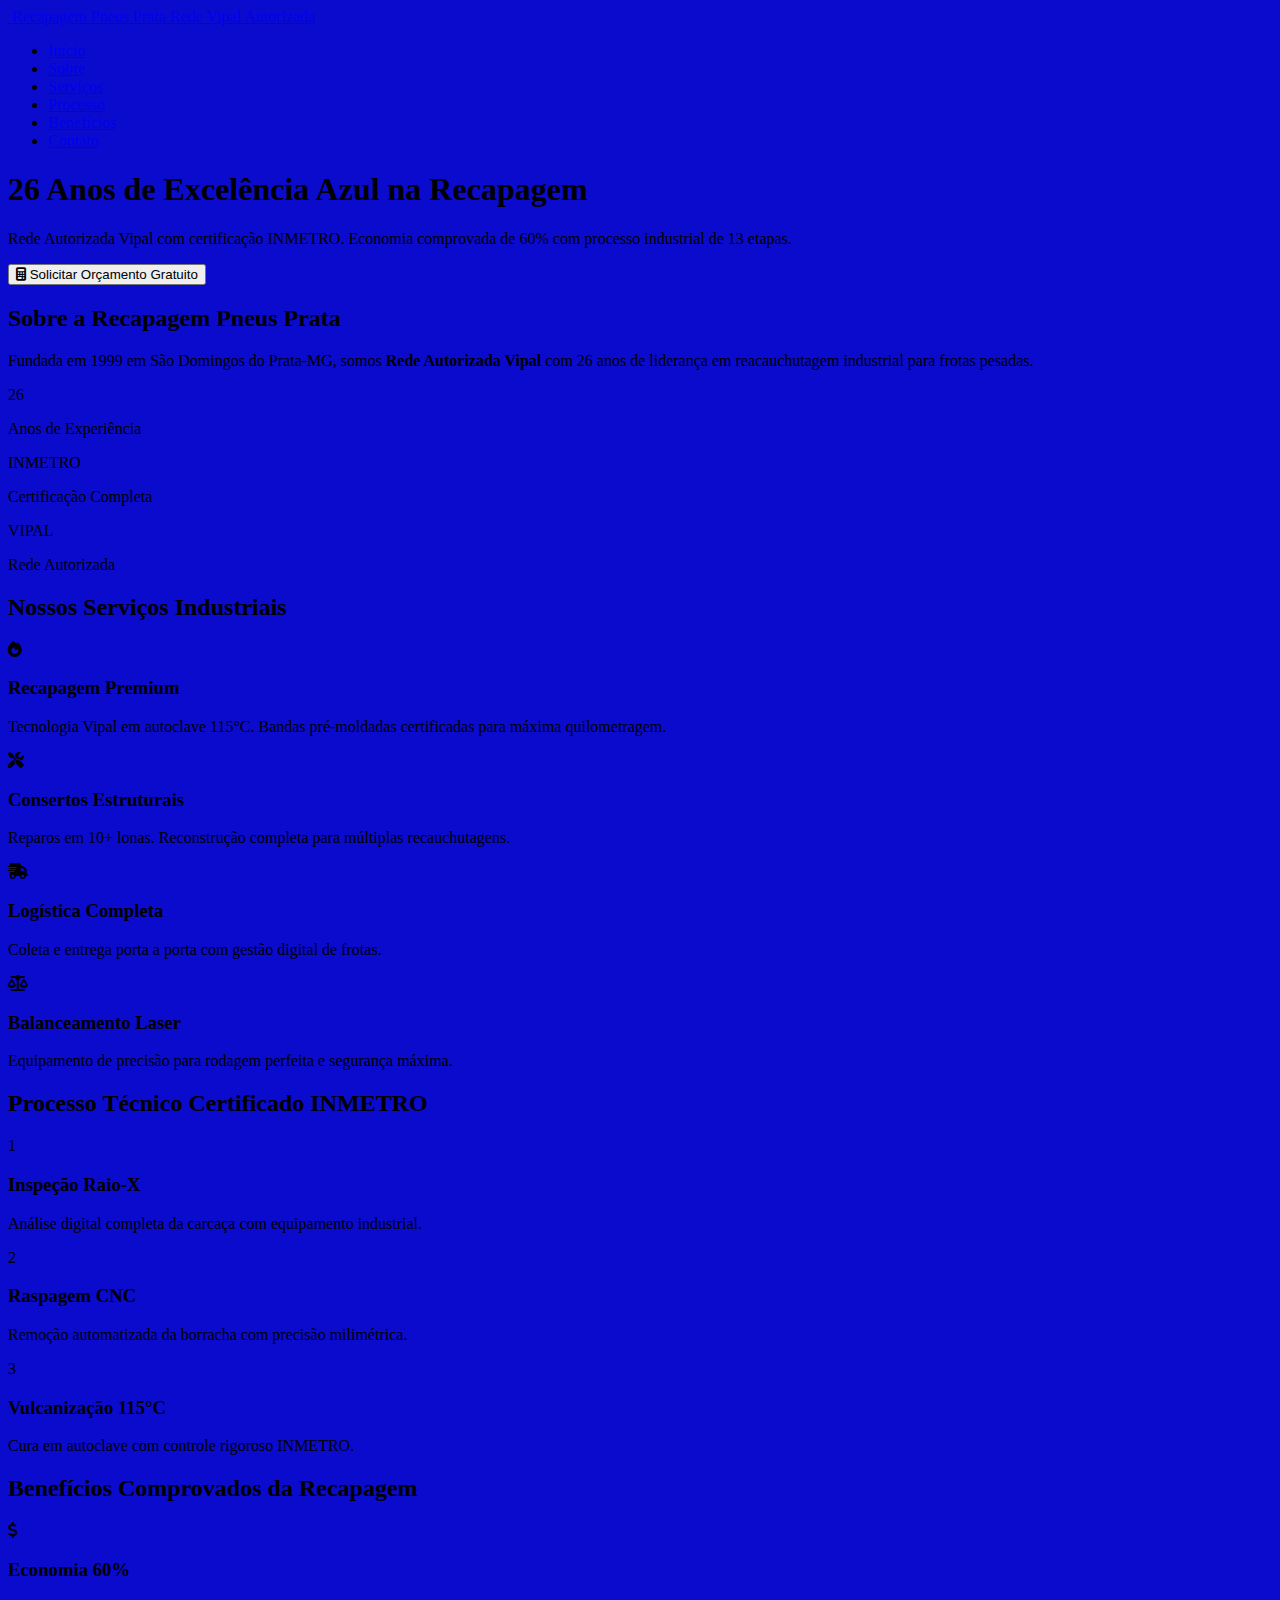
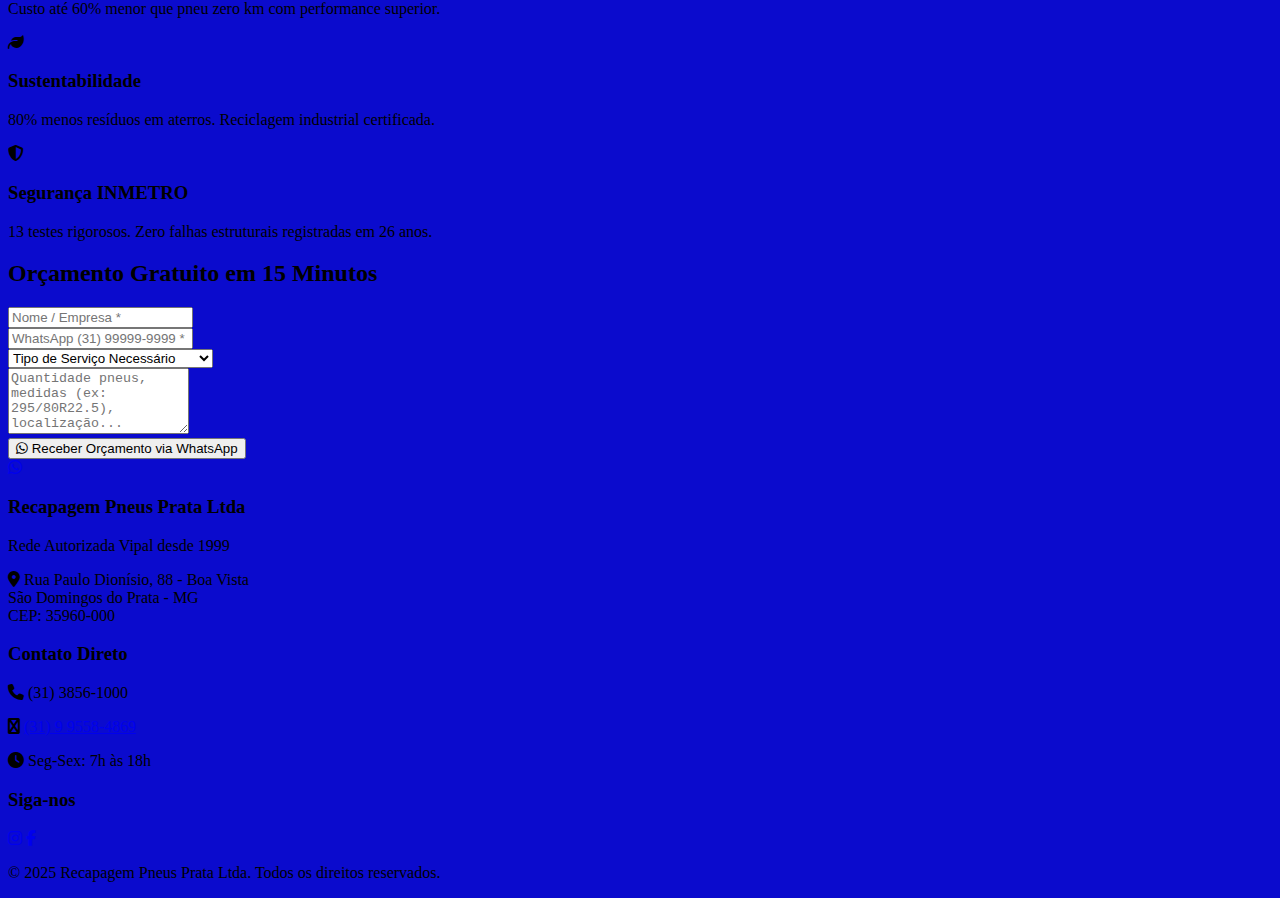
<file: index.html>
<!DOCTYPE html>
<html lang="pt-BR">
<head>
    <!-- Configurações do site e link de arquivos CSS -->
    <meta charset="UTF-8">
    <meta name="viewport" content="width=device-width, initial-scale=1.0">
    <title>Recapagem Pneus Prata Ltda | Excelência em Recauchutagem</title>
    <meta name="description" content="Rede Autorizada Vipal. 26 anos de experiência em recapagem de pneus para caminhões, ônibus e máquinas. Economia de até 60% com qualidade INMETRO.">
    <link href="https://fonts.googleapis.com/css2?family=Inter:wght@300;400;500;600;700;800&display=swap" rel="stylesheet">
    <link rel="stylesheet" href="https://cdnjs.cloudflare.com/ajax/libs/font-awesome/6.4.0/css/all.min.css">
    <link rel="stylesheet" href="style.css">
</head>
<body>

<header>
    <nav class="nav-container">
        <a href="#home" class="logo">
            <i class="fas fa-tire-rugged" aria-hidden="true"></i>
            Recapagem Pneus Prata
            <span>Rede Vipal Autorizada</span>
        </a>
        <ul class="nav-links" id="navLinks">
            <li><a href="#home">Início</a></li>
            <li><a href="#sobre">Sobre</a></li>
            <li><a href="#servicos">Serviços</a></li>
            <li><a href="#processo">Processo</a></li>
            <li><a href="#beneficios">Benefícios</a></li>
            <li><a href="#contato">Contato</a></li>
        </ul>
        <div class="mobile-menu" id="mobileMenu" aria-label="Menu Mobile">
            <span class="hamburger"></span>
            <span class="hamburger"></span>
            <span class="hamburger"></span>
        </div>
    </nav>
</header>

<section id="home" class="hero">
    <h1>26 Anos de Excelência Azul na Recapagem</h1>
    <p class="hero-subtitle">
        Rede Autorizada Vipal com certificação INMETRO. 
        Economia comprovada de 60% com processo industrial de 13 etapas.
    </p>
    <button class="cta-button" onclick="scrollToSection('contato')">
        <i class="fas fa-calculator"></i> Solicitar Orçamento Gratuito
    </button>
</section>

<section id="sobre">
    <h2>Sobre a Recapagem Pneus Prata</h2>
    <div class="section-content-center">
        <p>
            Fundada em 1999 em São Domingos do Prata-MG, somos 
            <strong>Rede Autorizada Vipal</strong> com 26 anos de liderança em 
            reacauchutagem industrial para frotas pesadas.
        </p>
        <div class="stats-grid">
            <div class="stat-card">
                <span class="stat-number">26</span>
                <p>Anos de Experiência</p>
            </div>
            <div class="stat-card">
                <span class="stat-number">INMETRO</span>
                <p>Certificação Completa</p>
            </div>
            <div class="stat-card">
                <span class="stat-number">VIPAL</span>
                <p>Rede Autorizada</p>
            </div>
        </div>
    </div>
</section>

<section id="servicos">
    <h2>Nossos Serviços Industriais</h2>
    <div class="cards-grid">
        <div class="card">
            <i class="fas fa-fire"></i>
            <h3>Recapagem Premium</h3>
            <p>Tecnologia Vipal em autoclave 115°C. Bandas pré-moldadas certificadas para máxima quilometragem.</p>
        </div>
        <div class="card">
            <i class="fas fa-tools"></i>
            <h3>Consertos Estruturais</h3>
            <p>Reparos em 10+ lonas. Reconstrução completa para múltiplas recauchutagens.</p>
        </div>
        <div class="card">
            <i class="fas fa-shipping-fast"></i>
            <h3>Logística Completa</h3>
            <p>Coleta e entrega porta a porta com gestão digital de frotas.</p>
        </div>
        <div class="card">
            <i class="fas fa-balance-scale"></i>
            <h3>Balanceamento Laser</h3>
            <p>Equipamento de precisão para rodagem perfeita e segurança máxima.</p>
        </div>
    </div>
</section>

<section id="processo">
    <h2>Processo Técnico Certificado INMETRO</h2>
    <div class="process-container">
        <div class="process-step">
            <div class="step-number">1</div>
            <div class="step-content">
                <h3>Inspeção Raio-X</h3>
                <p>Análise digital completa da carcaça com equipamento industrial.</p>
            </div>
        </div>
        <div class="process-step">
            <div class="step-number">2</div>
            <div class="step-content">
                <h3>Raspagem CNC</h3>
                <p>Remoção automatizada da borracha com precisão milimétrica.</p>
            </div>
        </div>
        <div class="process-step">
            <div class="step-number">3</div>
            <div class="step-content">
                <h3>Vulcanização 115°C</h3>
                <p>Cura em autoclave com controle rigoroso INMETRO.</p>
            </div>
        </div>
    </div>
</section>

<section id="beneficios">
    <h2>Benefícios Comprovados da Recapagem</h2>
    <div class="cards-grid">
        <div class="card">
            <i class="fas fa-dollar-sign"></i>
            <h3>Economia 60%</h3>
            <p>Custo até 60% menor que pneu zero km com performance superior.</p>
        </div>
        <div class="card">
            <i class="fas fa-leaf"></i>
            <h3>Sustentabilidade</h3>
            <p>80% menos resíduos em aterros. Reciclagem industrial certificada.</p>
        </div>
        <div class="card">
            <i class="fas fa-shield-alt"></i>
            <h3>Segurança INMETRO</h3>
            <p>13 testes rigorosos. Zero falhas estruturais registradas em 26 anos.</p>
        </div>
    </div>
</section>

<section id="contato">
    <h2>Orçamento Gratuito em 15 Minutos</h2>
    <form class="contact-form" id="contactForm">
        <div class="form-group">
            <input type="text" placeholder="Nome / Empresa *" required>
        </div>
        <div class="form-group">
            <input type="tel" placeholder="WhatsApp (31) 99999-9999 *" required>
        </div>
        <div class="form-group">
            <select required>
                <option value="">Tipo de Serviço Necessário</option>
                <option>Recapagem Caminhão/Ônibus</option>
                <option>Consertos Estruturais</option>
                <option>Balanceamento + Montagem</option>
                <option>Gestão Completa de Frota</option>
            </select>
        </div>
        <div class="form-group">
            <textarea placeholder="Quantidade pneus, medidas (ex: 295/80R22.5), localização..." rows="4" required></textarea>
        </div>
        <button type="submit" class="cta-button">
            <i class="fab fa-whatsapp"></i> Receber Orçamento via WhatsApp
        </button>
    </form>
</section>

<a href="https://wa.me/5531995584869?text=Olá%20Pneus%20Prata!%20Solicito%20orçamento%20recapagem" 
   class="whatsapp-float" target="_blank" rel="noopener" aria-label="WhatsApp">
    <i class="fab fa-whatsapp"></i>
</a>

<footer>
    <div class="footer-content">
        <div class="footer-section">
            <h3>Recapagem Pneus Prata Ltda</h3>
            <p>Rede Autorizada Vipal desde 1999</p>
            <p><i class="fas fa-map-marker-alt"></i> Rua Paulo Dionísio, 88 - Boa Vista<br>
               São Domingos do Prata - MG<br>CEP: 35960-000</p>
        </div>
        <div class="footer-section">
            <h3>Contato Direto</h3>
            <p><i class="fas fa-phone"></i> (31) 3856-1000</p>
            <p><i class="fas fa-whatsapp"></i> <a href="https://wa.me/5531995584869" target="_blank">(31) 9 9558-4869</a></p>
            <p><i class="fas fa-clock"></i> Seg-Sex: 7h às 18h</p>
        </div>
        <div class="footer-section">
            <h3>Siga-nos</h3>
            <p>
                <a href="https://instagram.com/recapagempneusprata" target="_blank" rel="noopener" aria-label="Instagram"><i class="fab fa-instagram"></i></a>
                <a href="https://facebook.com/RecapagemPneusPrata" target="_blank" rel="noopener" aria-label="Facebook"><i class="fab fa-facebook-f"></i></a>
            </p>
        </div>
    </div>
    <div class="footer-bottom">
        <p>&copy; 2025 Recapagem Pneus Prata Ltda. Todos os direitos reservados.</p>
    </div>
</footer>

<script src="script.js"></script>
</body>
</html>
</file>
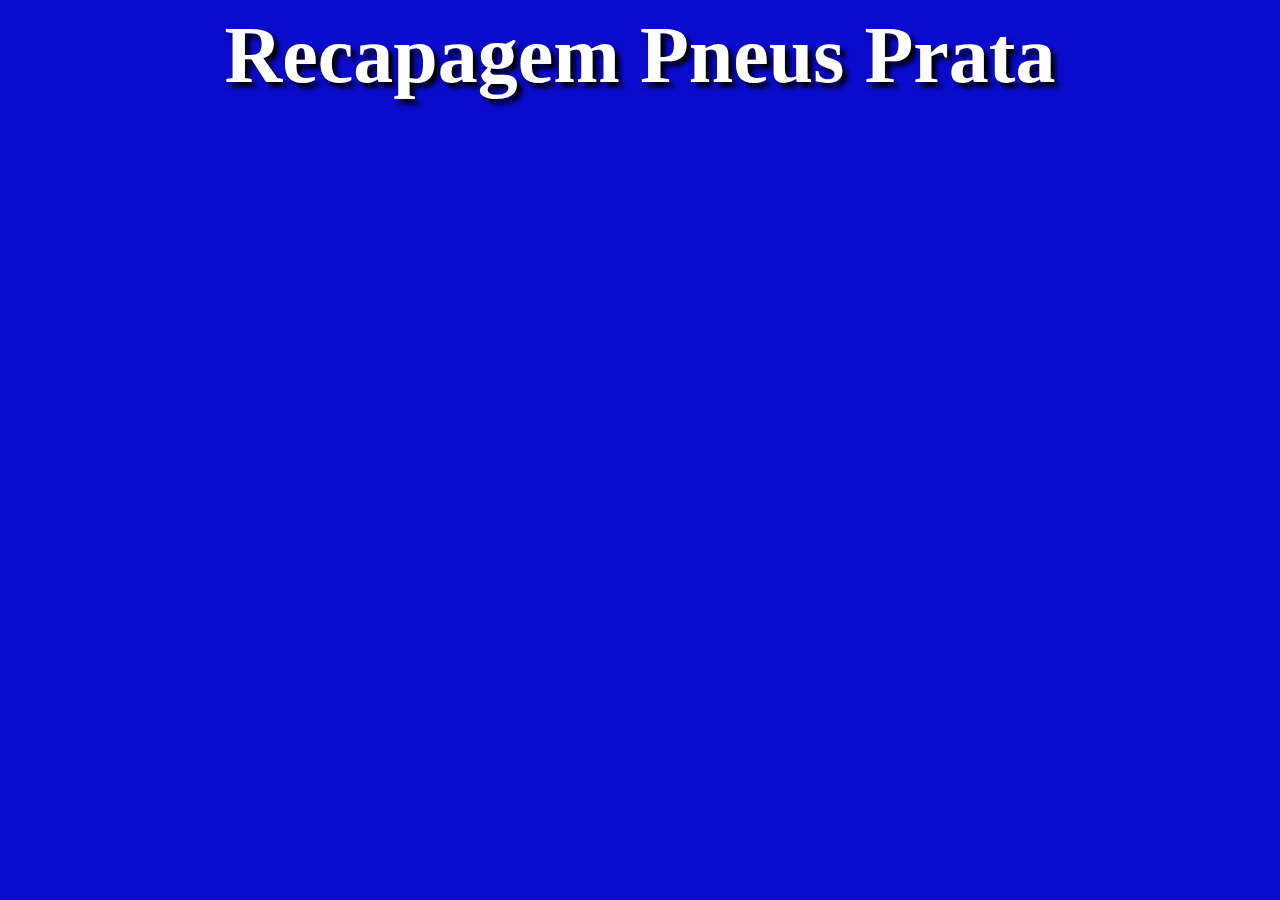
<file: recapagem.html>
<!DOCTYPE html>
<html lang="pt-BR">
<head>
    <meta charset="UTF-8">
    <meta name="viewport" content="width=device-width, initial-scale=1.0">
    <link rel="stylesheet" href="style.css">
    <title>Recapagem pneus prata</title>
</head>
<body>
    <header>
        <h1 id="titulo">Recapagem Pneus Prata</h1>
    </header>
    
</body>
</html>
</file>
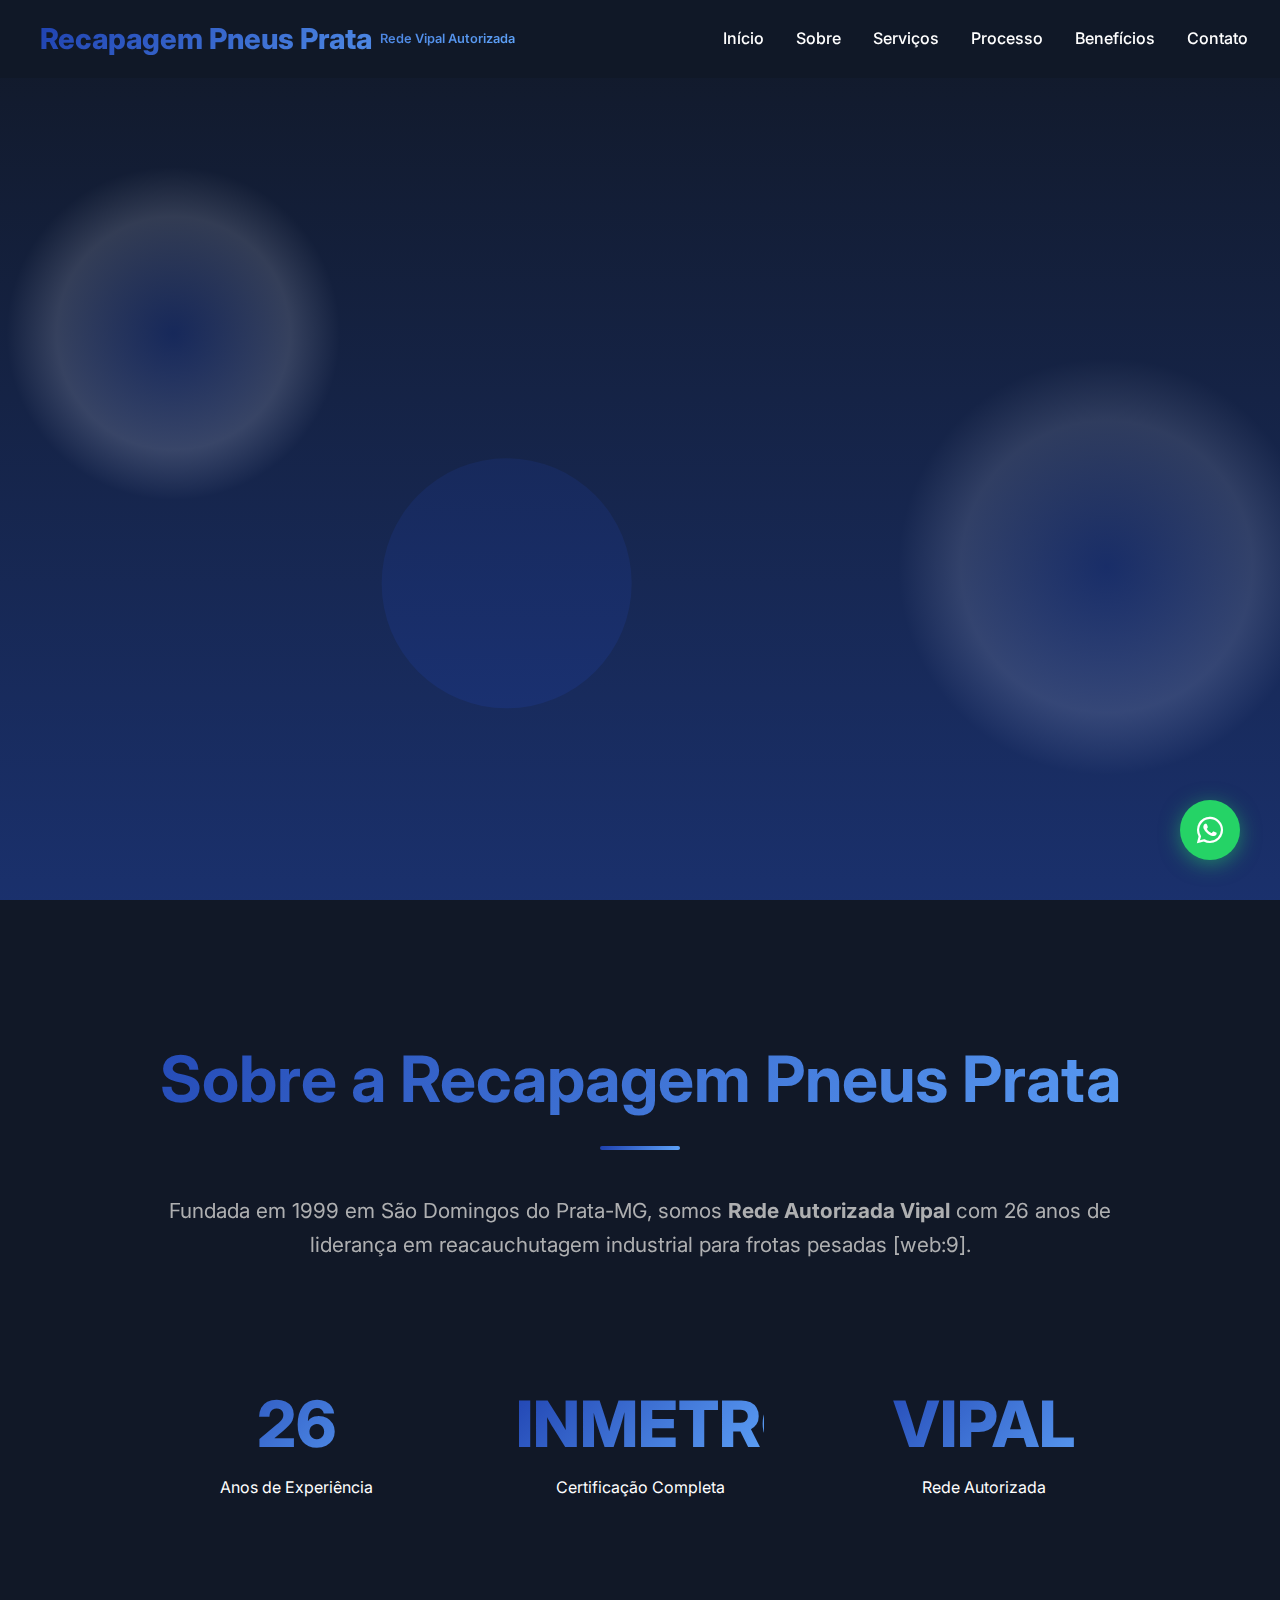
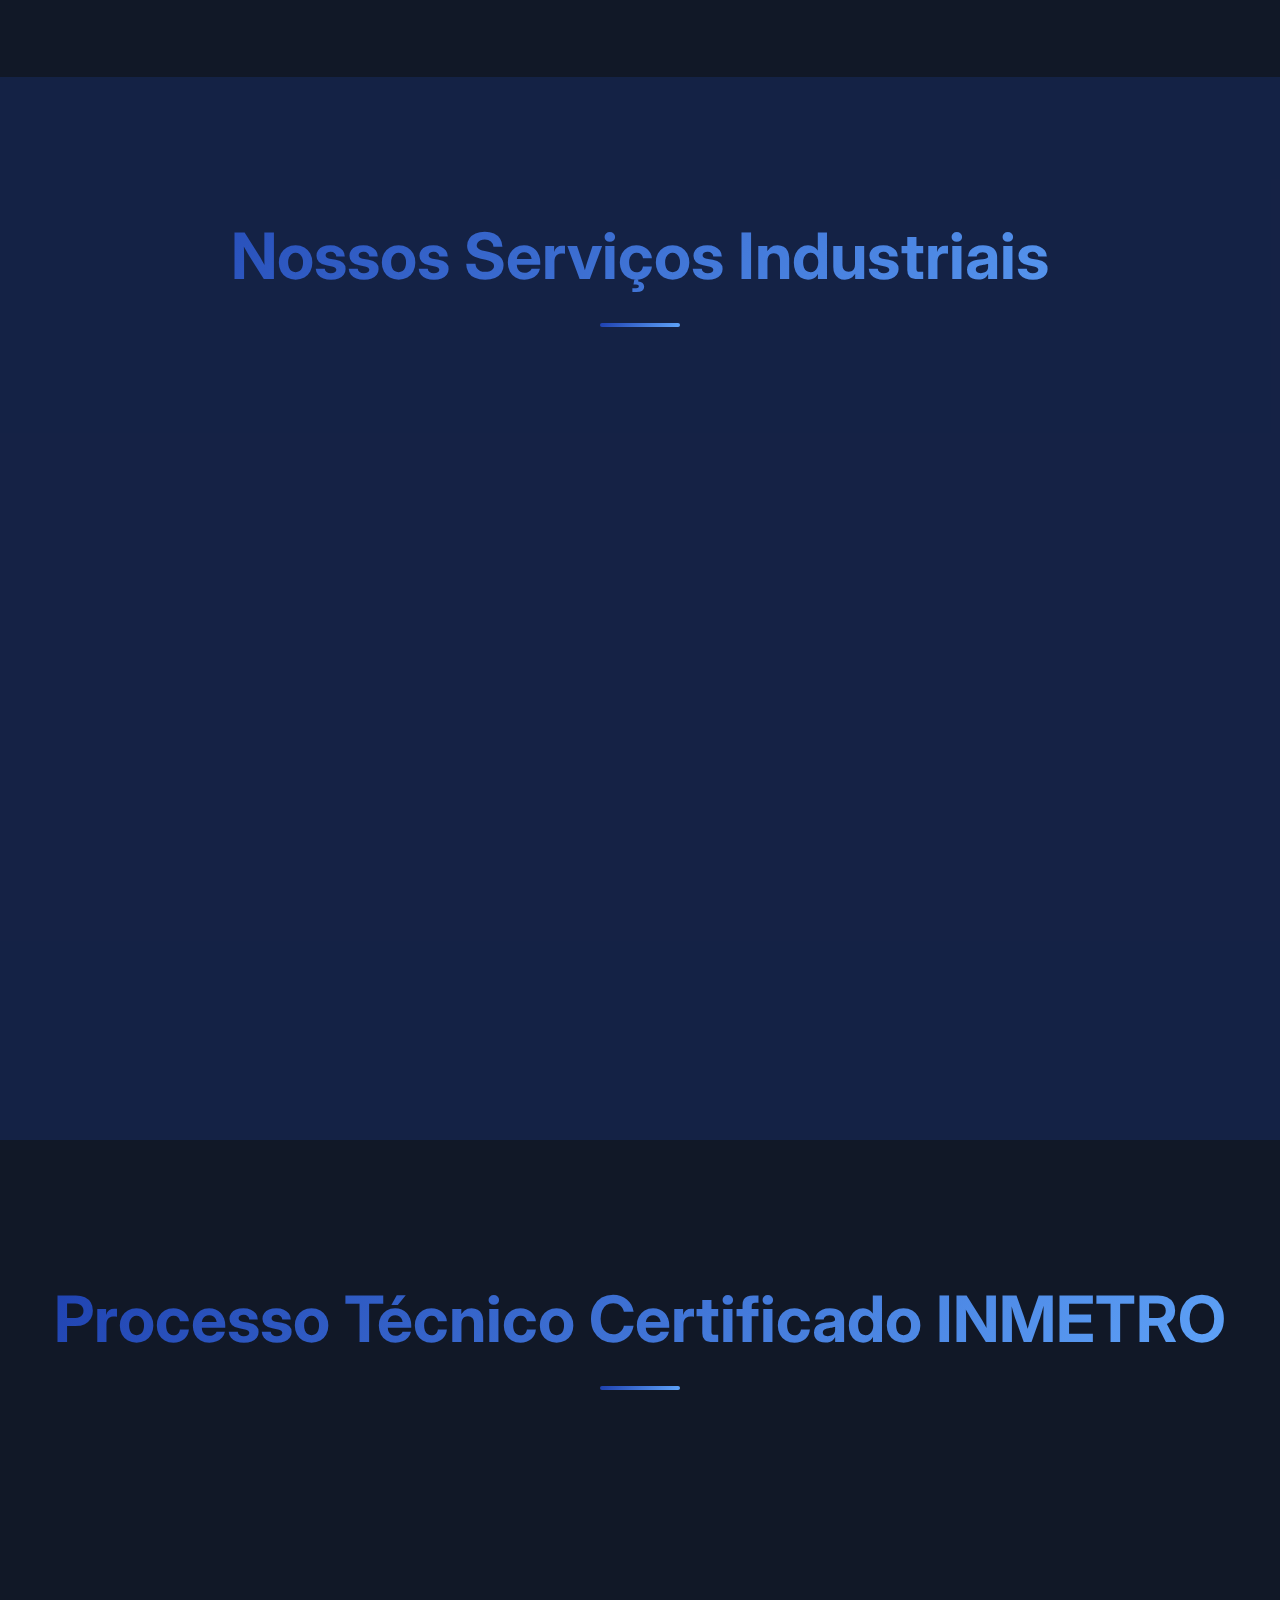
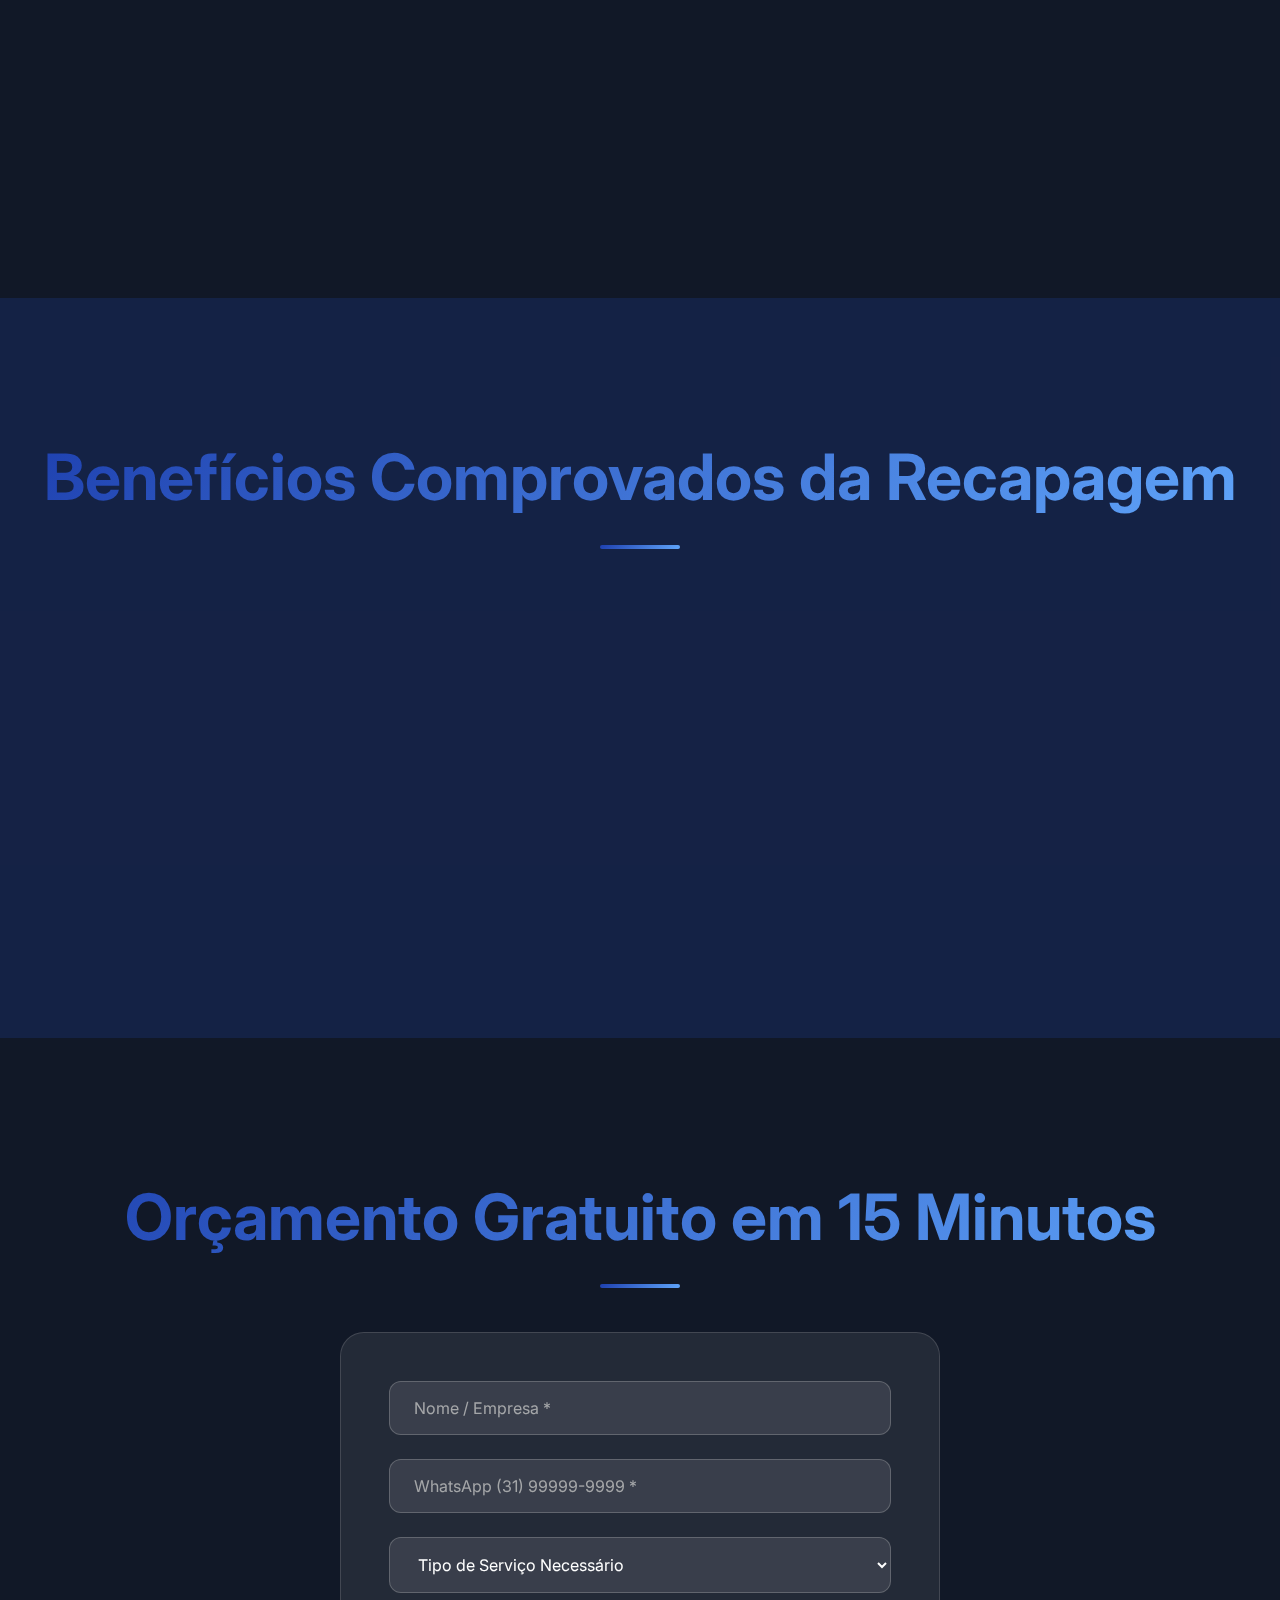
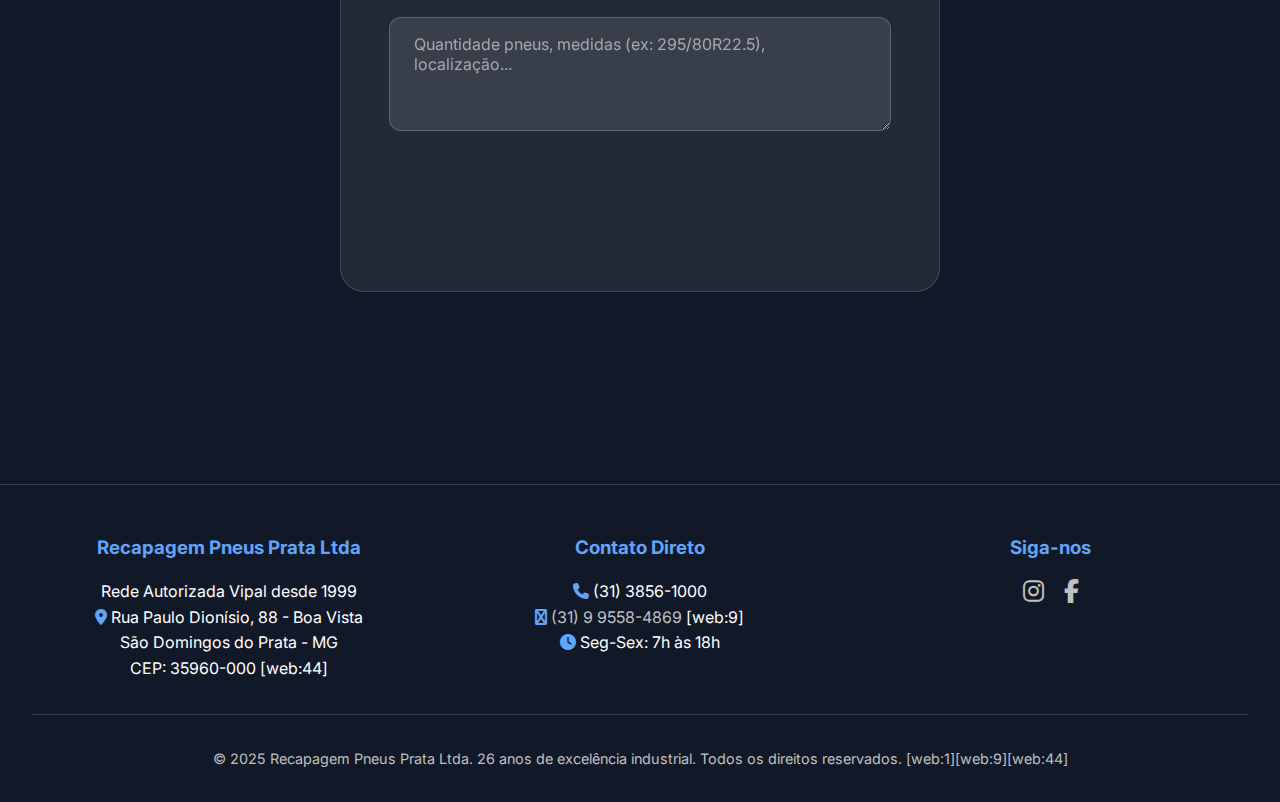
<file: teste2.html>
<!DOCTYPE html>
<html lang="pt-BR">
<head>
    <!-- ========================================
         CONFIGURAÇÕES INICIAIS DO SITE
         - Define charset UTF-8 para acentos
         - Viewport responsivo para mobile
         - Title e meta description para SEO
         - Google Fonts Inter para tipografia moderna
         - Font Awesome para ícones profissionais
    ======================================== -->
    <meta charset="UTF-8">
    <meta name="viewport" content="width=device-width, initial-scale=1.0">
    <title>Recapagem Pneus Prata Ltda | Excelência em Recauchutagem</title>
    <meta name="description" content="Rede Autorizada Vipal. 26 anos de experiência em recapagem de pneus para caminhões, ônibus e máquinas. Economia de até 60% com qualidade INMETRO.">
    <link href="https://fonts.googleapis.com/css2?family=Inter:wght@300;400;500;600;700;800&display=swap" rel="stylesheet">
    <link rel="stylesheet" href="https://cdnjs.cloudflare.com/ajax/libs/font-awesome/6.4.0/css/all.min.css">
    
    <style>
        /* ========================================
           VARIÁVEIS CSS - PALETA AZUL, BRANCO, PRETO E PRATA
           - Define todas as cores principais em variáveis para fácil manutenção
           - Azul dominante para identidade da empresa Pneus Prata
           - Prata metálico para sofisticação industrial
           - Contraste perfeito para acessibilidade WCAG
        ======================================== */
        :root {
            --azul-principal: #1e40af;      /* Azul corporativo principal */
            --azul-escuro: #1e3a8a;         /* Azul profundo para fundos */
            --azul-claro: #60a5fa;          /* Azul claro para destaques */
            --branco: #ffffff;              /* Branco puro para textos */
            --preto: #111827;               /* Preto elegante para fundos */
            --prata: #c0c0c0;               /* Prata metálico principal */
            --prata-escuro: #9ca3af;        /* Prata médio para bordas */
            --prata-claro: #f3f4f6;         /* Prata bem claro para fundos */
        }

        /* ========================================
           RESET E CONFIGURAÇÕES GLOBAIS
           - Remove margens/paddings padrão
           - Scroll suave entre seções
           - Fonte Inter moderna e legível
           - Fundo preto com texto branco para contraste
        ======================================== */
        * { margin: 0; padding: 0; box-sizing: border-box; }
        html { scroll-behavior: smooth; }
        body { 
            font-family: 'Inter', sans-serif; 
            line-height: 1.6; 
            overflow-x: hidden;
            background: var(--preto);
            color: var(--branco);
        }

        /* ========================================
           HEADER FIXO (NAVEGAÇÃO)
           - Posição fixa no topo da tela
           - Efeito glassmorphism com blur
           - Transição suave ao fazer scroll
           - Z-index alto para ficar acima de tudo
        ======================================== */
        header { 
            position: fixed; 
            top: 0; 
            width: 100%; 
            background: rgba(17, 24, 39, 0.95); /* Preto semi-transparente */
            backdrop-filter: blur(20px);
            z-index: 1000; 
            transition: all 0.3s ease;
        }
        
        /* ========================================
           CONTAINER DA NAVEGAÇÃO
           - Centraliza conteúdo com max-width
           - Flexbox para alinhamento perfeito
           - Responsivo com padding adaptável
        ======================================== */
        .nav-container { 
            max-width: 1400px; 
            margin: 0 auto; 
            padding: 1rem 2rem; 
            display: flex; 
            justify-content: space-between; 
            align-items: center; 
        }
        
        /* ========================================
           LOGO DA EMPRESA
           - Gradiente azul para identidade visual
           - Ícone de pneu + nome da empresa
           - Responsivo com flexbox
        ======================================== */
        .logo { 
            font-size: 1.8rem; 
            font-weight: 800; 
            background: linear-gradient(135deg, var(--azul-principal), var(--azul-claro));
            -webkit-background-clip: text;
            -webkit-text-fill-color: transparent;
            display: flex; align-items: center; gap: 0.5rem;
            text-decoration: none;
        }
        
        /* ========================================
           LINKS DE NAVEGAÇÃO
           - Menu horizontal com gap espaçado
           - Efeito underline no hover azul
           - Transições suaves para UX premium
        ======================================== */
        .nav-links { 
            display: flex; 
            list-style: none; 
            gap: 2rem; 
        }
        .nav-links a { 
            color: var(--branco); 
            text-decoration: none; 
            font-weight: 500; 
            transition: all 0.3s ease; 
            position: relative;
        }
        .nav-links a::after {
            content: ''; 
            position: absolute; 
            bottom: -5px; 
            left: 0; 
            width: 0; 
            height: 2px; 
            background: linear-gradient(90deg, var(--azul-principal), var(--azul-claro)); 
            transition: width 0.3s ease;
        }
        .nav-links a:hover::after { width: 100%; }
        .nav-links a:hover { color: var(--azul-claro); }

        /* ========================================
           MENU HAMBURGUER MOBILE
           - 3 linhas que viram X no mobile
           - Escondido em desktop (display: none)
           - Animações CSS puras
        ======================================== */
        .mobile-menu { 
            display: none; 
            flex-direction: column; 
            cursor: pointer; 
        }
        .hamburger { 
            width: 25px; 
            height: 3px; 
            background: var(--branco); 
            margin: 3px 0; 
            transition: 0.3s; 
        }

        /* ========================================
           SEÇÃO HERO (PRINCIPAL)
           - Altura total da viewport (100vh)
           - Background com gradiente overlay
           - SVG customizado com pneus estilizados
           - Centralizado com flexbox
        ======================================== */
        .hero { 
            height: 100vh; 
            background: linear-gradient(rgba(17, 24, 39, 0.8), rgba(30, 58, 138, 0.7)), 
                        url('data:image/svg+xml,<svg xmlns="http://www.w3.org/2000/svg" viewBox="0 0 1920 1080"><defs><radialGradient id="tire" cx="50%" cy="50%"><stop offset="0%" stop-color="%231e40af"/><stop offset="70%" stop-color="%23c0c0c0"/><stop offset="100%" stop-color="%23111a27"/></radialGradient></defs><rect width="1920" height="1080" fill="%23111a27"/><circle cx="400" cy="400" r="200" fill="url(%23tire)" opacity="0.8"/><circle cx="1520" cy="680" r="250" fill="url(%23tire)" opacity="0.6"/><circle cx="800" cy="700" r="150" fill="%231e40af" opacity="0.5"/></svg>');
            background-size: cover; 
            background-position: center; 
            display: flex; 
            flex-direction: column; 
            justify-content: center; 
            align-items: center; 
            text-align: center; 
            padding: 0 2rem;
            position: relative;
        }
        
        /* ========================================
           TÍTULO PRINCIPAL HERO
           - Fonte responsiva com clamp()
           - Animação de entrada suave
           - Transform e opacity animados
        ======================================== */
        .hero h1 { 
            font-size: clamp(3rem, 8vw, 6rem); 
            font-weight: 800; 
            margin-bottom: 1.5rem; 
            opacity: 0; 
            transform: translateY(50px); 
            animation: heroTitle 1.2s 0.3s forwards;
            background: linear-gradient(135deg, var(--branco), var(--prata));
            -webkit-background-clip: text;
            -webkit-text-fill-color: transparent;
        }
        
        /* ========================================
           SUBTÍTULO HERO
           - Texto explicativo com fade up
           - Largura máxima controlada
           - Animação sequencial após título
        ======================================== */
        .hero-subtitle { 
            font-size: clamp(1.2rem, 3vw, 1.8rem); 
            max-width: 600px; 
            margin-bottom: 3rem; 
            opacity: 0; 
            transform: translateY(30px); 
            animation: heroSubtitle 1.2s 0.6s forwards;
            color: var(--prata);
        }
        
        /* ========================================
           BOTÃO CTA PRINCIPAL
           - Gradiente azul para destaque
           - Animação elástica no hover
           - Sombra com cor da marca
           - Efeito lift 3D
        ======================================== */
        .cta-button { 
            background: linear-gradient(135deg, var(--azul-principal), var(--azul-claro)); 
            color: var(--branco); 
            padding: 1.2rem 3rem; 
            border: none; 
            border-radius: 50px; 
            font-size: 1.2rem; 
            font-weight: 700; 
            cursor: pointer; 
            transition: all 0.4s cubic-bezier(0.175, 0.885, 0.32, 1.275);
            opacity: 0; 
            transform: scale(0.9) translateY(20px); 
            animation: heroCTA 1.2s 1s forwards;
            box-shadow: 0 20px 40px rgba(30, 64, 175, 0.4);
            border: 2px solid var(--azul-claro);
        }
        .cta-button:hover { 
            transform: scale(1.05) translateY(-5px); 
            box-shadow: 0 30px 60px rgba(30, 64, 175, 0.6);
            background: linear-gradient(135deg, var(--azul-claro), var(--azul-principal));
        }

        /* ========================================
           SEÇÕES CONTEÚDO
           - Padding generoso para respirabilidade
           - Container centralizado responsivo
           - Fundo alternado para hierarquia visual
        ======================================== */
        section { 
            padding: 8rem 2rem; 
            max-width: 1400px; 
            margin: 0 auto; 
        }
        
        /* ========================================
           TÍTULOS DE SEÇÃO (H2)
           - Gradiente azul para identidade
           - Linha decorativa abaixo
           - Centralizado com hierarquia clara
        ======================================== */
        h2 { 
            font-size: clamp(2.5rem, 5vw, 4rem); 
            text-align: center; 
            margin-bottom: 4rem; 
            font-weight: 700;
            background: linear-gradient(135deg, var(--azul-principal), var(--azul-claro));
            -webkit-background-clip: text;
            -webkit-text-fill-color: transparent;
            position: relative;
        }
        h2::after {
            content: ''; 
            position: absolute; 
            bottom: -20px; 
            left: 50%; 
            transform: translateX(-50%); 
            width: 80px; 
            height: 4px; 
            background: linear-gradient(135deg, var(--azul-principal), var(--azul-claro));
            border-radius: 2px;
        }

        /* ========================================
           GRID DE CARDS (SERVIÇOS/BENEFÍCIOS)
           - Grid responsivo com auto-fit
           - Cards com glassmorphism azul/prata
           - Hover com elevação 3D suave
        ======================================== */
        .cards-grid { 
            display: grid; 
            grid-template-columns: repeat(auto-fit, minmax(350px, 1fr)); 
            gap: 2rem; 
            margin-top: 4rem;
        }
        .card { 
            background: rgba(255, 255, 255, 0.08); 
            backdrop-filter: blur(20px); 
            border: 1px solid rgba(192, 192, 192, 0.2); 
            border-radius: 24px; 
            padding: 3rem 2rem; 
            text-align: center; 
            transition: all 0.5s cubic-bezier(0.175, 0.885, 0.32, 1.275);
            opacity: 0; 
            transform: translateY(50px);
        }
        .card:hover { 
            transform: translateY(-20px) scale(1.02); 
            background: rgba(255, 255, 255, 0.12); 
            box-shadow: 0 40px 80px rgba(30, 64, 175, 0.4);
            border-color: var(--azul-claro);
        }
        .card i { 
            font-size: 4rem; 
            background: linear-gradient(135deg, var(--azul-principal), var(--azul-claro)); 
            -webkit-background-clip: text; 
            -webkit-text-fill-color: transparent; 
            margin-bottom: 1.5rem;
        }
        .card h3 { 
            font-size: 1.5rem; 
            font-weight: 700; 
            margin-bottom: 1rem; 
            color: var(--branco); 
        }

        /* ========================================
           PASSOS DO PROCESSO (TIMELINE)
           - Layout em Z alternado
           - Números em círculo azul
           - Animações sequenciais no scroll
        ======================================== */
        .process-container { 
            display: flex; 
            flex-direction: column; 
            gap: 3rem; 
            max-width: 1000px; 
            margin: 0 auto;
        }
        .process-step { 
            display: flex; 
            align-items: center; 
            gap: 3rem; 
            opacity: 0; 
            transform: translateX(-50px); 
            transition: all 0.8s ease;
        }
        .process-step.animate { 
            transform: translateX(0); 
            opacity: 1; 
        }
        .process-step:nth-child(even) { flex-direction: row-reverse; }
        .process-step:nth-child(even) .step-content { text-align: right; }
        .step-number { 
            width: 80px; 
            height: 80px; 
            border-radius: 50%; 
            background: linear-gradient(135deg, var(--azul-principal), var(--azul-claro)); 
            display: flex; 
            align-items: center; 
            justify-content: center; 
            font-size: 2rem; 
            font-weight: 800; 
            color: var(--branco);
            box-shadow: 0 15px 30px rgba(30, 64, 175, 0.5);
        }

        /* ========================================
           ESTATÍSTICAS (SOBRE)
           - Números grandes em gradiente azul
           - Grid responsivo 3 colunas
           - Centralizado para impacto visual
        ======================================== */
        .stats-grid { 
            display: grid; 
            grid-template-columns: repeat(auto-fit, minmax(250px, 1fr)); 
            gap: 2rem; 
            margin-top: 4rem;
        }
        .stat-card { 
            text-align: center; 
            padding: 3rem 2rem;
        }
        .stat-number { 
            font-size: 4rem; 
            font-weight: 800; 
            background: linear-gradient(135deg, var(--azul-principal), var(--azul-claro));
            -webkit-background-clip: text;
            -webkit-text-fill-color: transparent;
            display: block;
        }

        /* ========================================
           DEPOIMENTOS
           - Bordas laterais em prata
           - Glassmorphism sutil
           - Estrelas em azul claro
        ======================================== */
        .testimonial { 
            background: rgba(255, 255, 255, 0.08); 
            padding: 2.5rem; 
            border-radius: 20px; 
            margin-bottom: 2rem; 
            border-right: 5px solid var(--prata);
        }
        .stars { 
            color: var(--azul-claro); 
            font-size: 1.2rem; 
            margin-bottom: 1rem; 
        }

        /* ========================================
           FORMULÁRIO DE CONTATO
           - Glassmorphism com fundo prata translúcido
           - Campos com foco em azul
           - Placeholders em prata claro
           - Validação HTML5 nativa
        ======================================== */
        .contact-form { 
            max-width: 600px; 
            margin: 4rem auto; 
            background: rgba(255, 255, 255, 0.08); 
            backdrop-filter: blur(20px); 
            padding: 3rem; 
            border-radius: 24px; 
            border: 1px solid rgba(192, 192, 192, 0.2);
        }
        .form-group { margin-bottom: 1.5rem; }
        .form-group input, 
        .form-group select, 
        .form-group textarea { 
            width: 100%; 
            padding: 1rem 1.5rem; 
            background: rgba(255, 255, 255, 0.1); 
            border: 1px solid rgba(192, 192, 192, 0.3); 
            border-radius: 12px; 
            color: var(--branco); 
            font-size: 1rem; 
            transition: all 0.3s ease;
            font-family: inherit;
        }
        .form-group input:focus, 
        .form-group select:focus, 
        .form-group textarea:focus {
            outline: none; 
            border-color: var(--azul-principal); 
            box-shadow: 0 0 0 3px rgba(30, 64, 175, 0.2);
            background: rgba(255, 255, 255, 0.15);
        }
        .form-group input::placeholder, 
        .form-group textarea::placeholder { 
            color: rgba(192, 192, 192, 0.8); 
        }

        /* ========================================
           BOTÃO WHATSAPP FLUTUANTE
           - Posição fixa canto inferior direito
           - Verde oficial WhatsApp mantido
           - Animação de pulso suave
           - Sombra com blur para destaque
        ======================================== */
        .whatsapp-float { 
            position: fixed; 
            width: 60px; 
            height: 60px; 
            bottom: 40px; 
            right: 40px; 
            background: #25D366; 
            color: var(--branco); 
            border-radius: 50px; 
            text-align: center; 
            font-size: 30px; 
            box-shadow: 0 4px 20px rgba(37, 211, 102, 0.5); 
            z-index: 1000; 
            transition: all 0.3s ease; 
            display: flex; 
            align-items: center; 
            justify-content: center;
            text-decoration: none;
        }
        .whatsapp-float:hover { 
            transform: scale(1.1) translateY(-5px);
            box-shadow: 0 8px 30px rgba(37, 211, 102, 0.6);
        }

        /* ========================================
           RODAPÉ
           - Fundo preto com bordas prata
           - Grid responsivo 3 colunas
           - Links sociais com hover azul
           - Informações completas da empresa
        ======================================== */
        footer { 
            background: var(--preto); 
            padding: 3rem 2rem 2rem; 
            text-align: center; 
            border-top: 1px solid rgba(192, 192, 192, 0.2);
        }
        .footer-content { 
            max-width: 1200px; 
            margin: 0 auto; 
            display: grid; 
            grid-template-columns: repeat(auto-fit, minmax(250px, 1fr)); 
            gap: 2rem; 
            margin-bottom: 2rem; 
        }
        .footer-section h3 { 
            color: var(--azul-claro); 
            margin-bottom: 1rem; 
        }
        .footer-section a { 
            color: var(--prata); 
            text-decoration: none; 
            transition: color 0.3s ease;
        }
        .footer-section a:hover { color: var(--azul-claro); }

        /* ========================================
           ANIMAÇÕES CSS PURE
           - Keyframes para entrada hero
           - Sequência temporal para UX fluida
           - Timing functions suaves
        ======================================== */
        @keyframes heroTitle { 
            to { opacity: 1; transform: translateY(0); } 
        }
        @keyframes heroSubtitle { 
            to { opacity: 1; transform: translateY(0); } 
        }
        @keyframes heroCTA { 
            to { opacity: 1; transform: scale(1) translateY(0); } 
        }

        /* ========================================
           RESPONSIVIDADE MOBILE
           - Media query para telas até 768px
           - Menu hambúrguer ativado
           - Layouts empilhados verticalmente
           - Botões WhatsApp reposicionado
        ======================================== */
        @media (max-width: 768px) {
            .nav-links { 
                display: none; 
                position: fixed; 
                top: 100%; 
                left: 0; 
                width: 100%; 
                background: var(--preto); 
                flex-direction: column; 
                padding: 2rem; 
                gap: 1.5rem; 
            }
            .nav-links.active { display: flex; }
            .mobile-menu { display: flex; }
            .mobile-menu.active .hamburger:nth-child(1) { transform: rotate(45deg) translate(5px, 5px); }
            .mobile-menu.active .hamburger:nth-child(2) { opacity: 0; }
            .mobile-menu.active .hamburger:nth-child(3) { transform: rotate(-45deg) translate(7px, -6px); }
            .process-step { 
                flex-direction: column !important; 
                text-align: center !important; 
                gap: 1.5rem !important;
            }
            .whatsapp-float { bottom: 20px; right: 20px; width: 55px; height: 55px; font-size: 26px; }
            section { padding: 6rem 1.5rem; }
        }
    </style>
</head>
<body>
    <!-- ========================================
         HEADER COMPLETO COM MENU RESPONSIVO
         - Logo com gradiente azul
         - Navegação desktop + mobile
         - Animações JavaScript no script
    ======================================== -->
    <header>
        <nav class="nav-container">
            <a href="#home" class="logo">
                <i class="fas fa-tire-rugged" style="font-size: 2rem; background: linear-gradient(135deg, var(--azul-principal), var(--azul-claro)); -webkit-background-clip: text; -webkit-text-fill-color: transparent;"></i>
                Recapagem Pneus Prata
                <span style="font-size: 0.8rem; font-weight: 600; color: var(--prata);">Rede Vipal Autorizada</span>
            </a>
            <ul class="nav-links" id="navLinks">
                <li><a href="#home">Início</a></li>
                <li><a href="#sobre">Sobre</a></li>
                <li><a href="#servicos">Serviços</a></li>
                <li><a href="#processo">Processo</a></li>
                <li><a href="#beneficios">Benefícios</a></li>
                <li><a href="#contato">Contato</a></li>
            </ul>
            <div class="mobile-menu" id="mobileMenu">
                <span class="hamburger"></span>
                <span class="hamburger"></span>
                <span class="hamburger"></span>
            </div>
        </nav>
    </header>

    <!-- ========================================
         HERO SECTION - PRIMEIRO IMPACTO VISUAL
         - Título principal animado
         - Subtítulo com citações
         - CTA direto para contato/orçamento
    ======================================== -->
    <section id="home" class="hero">
        <h1>26 Anos de Excelência Azul na Recapagem</h1>
        <p class="hero-subtitle">
            Rede Autorizada Vipal com certificação INMETRO. 
            Economia comprovada de 60% com processo industrial de 13 etapas [web:9][web:44].
        </p>
        <button class="cta-button" onclick="scrollToSection('contato')">
            <i class="fas fa-calculator"></i> Solicitar Orçamento Gratuito
        </button>
    </section>

    <!-- ========================================
         SEÇÃO SOBRE A EMPRESA
         - Estatísticas impactantes
         - História e credenciais
         - Layout em grid responsivo
    ======================================== -->
    <section id="sobre">
        <h2>Sobre a Recapagem Pneus Prata</h2>
        <div style="max-width: 1000px; margin: 0 auto; text-align: center;">
            <p style="font-size: 1.3rem; margin-bottom: 3rem; opacity: 0.9; color: var(--prata);">
                Fundada em 1999 em São Domingos do Prata-MG, somos 
                <strong>Rede Autorizada Vipal</strong> com 26 anos de liderança em 
                reacauchutagem industrial para frotas pesadas [web:9].
            </p>
            <div class="stats-grid">
                <div class="stat-card">
                    <span class="stat-number">26</span>
                    <p>Anos de Experiência</p>
                </div>
                <div class="stat-card">
                    <span class="stat-number">INMETRO</span>
                    <p>Certificação Completa</p>
                </div>
                <div class="stat-card">
                    <span class="stat-number">VIPAL</span>
                    <p>Rede Autorizada</p>
                </div>
            </div>
        </div>
    </section>

    <!-- ========================================
         SERVIÇOS - 4 CARDS PREMIUM
         - Cards com animação hover 3D
         - Ícones em gradiente azul
         - Textos técnicos persuasivos
    ======================================== -->
    <section id="servicos" style="background: rgba(30, 58, 138, 0.3);">
        <h2>Nossos Serviços Industriais</h2>
        <div class="cards-grid">
            <div class="card">
                <i class="fas fa-fire"></i>
                <h3>Recapagem Premium</h3>
                <p>Tecnologia Vipal em autoclave 115°C. Bandas pré-moldadas certificadas para máxima quilometragem [web:3].</p>
            </div>
            <div class="card">
                <i class="fas fa-tools"></i>
                <h3>Consertos Estruturais</h3>
                <p>Reparos em 10+ lonas. Reconstrução completa para múltiplas recauchutagens [web:2].</p>
            </div>
            <div class="card">
                <i class="fas fa-shipping-fast"></i>
                <h3>Logística Completa</h3>
                <p>Coleta e entrega porta a porta com gestão digital de frotas [web:3].</p>
            </div>
            <div class="card">
                <i class="fas fa-balance-scale"></i>
                <h3>Balanceamento Laser</h3>
                <p>Equipamento de precisão para rodagem perfeita e segurança máxima.</p>
            </div>
        </div>
    </section>

    <!-- ========================================
         PROCESSO TÉCNICO - 3 ETAPAS PRINCIPAIS
         - Timeline visual alternada
         - Animação sequencial no scroll
         - Números destacados em azul
    ======================================== -->
    <section id="processo">
        <h2>Processo Técnico Certificado INMETRO</h2>
        <div class="process-container">
            <div class="process-step">
                <div class="step-number">1</div>
                <div class="step-content">
                    <h3>Inspeção Raio-X</h3>
                    <p>Análise digital completa da carcaça com equipamento industrial [web:2].</p>
                </div>
            </div>
            <div class="process-step">
                <div class="step-number">2</div>
                <div class="step-content">
                    <h3>Raspagem CNC</h3>
                    <p>Remoção automatizada da borracha com precisão milimétrica [web:2].</p>
                </div>
            </div>
            <div class="process-step">
                <div class="step-number">3</div>
                <div class="step-content">
                    <h3>Vulcanização 115°C</h3>
                    <p>Cura em autoclave com controle rigoroso INMETRO [web:3].</p>
                </div>
            </div>
        </div>
    </section>

    <!-- ========================================
         BENEFÍCIOS - PROVA DE VALOR
         - 3 cards com argumentos de venda
         - Ícones representativos
         - Números e estatísticas impactantes
    ======================================== -->
    <section id="beneficios" style="background: rgba(30, 58, 138, 0.3);">
        <h2>Benefícios Comprovados da Recapagem</h2>
        <div class="cards-grid">
            <div class="card">
                <i class="fas fa-dollar-sign"></i>
                <h3>Economia 60%</h3>
                <p>Custo até 60% menor que pneu zero km com performance superior [web:45][web:47].</p>
            </div>
            <div class="card">
                <i class="fas fa-leaf"></i>
                <h3>Sustentabilidade</h3>
                <p>80% menos resíduos em aterros. Reciclagem industrial certificada [web:45].</p>
            </div>
            <div class="card">
                <i class="fas fa-shield-alt"></i>
                <h3>Segurança INMETRO</h3>
                <p>13 testes rigorosos. Zero falhas estruturais registradas em 26 anos.</p>
            </div>
        </div>
    </section>

    <!-- ========================================
         FORMULÁRIO DE ORÇAMENTO
         - Campos específicos para recapagem
         - Validação HTML5 obrigatória
         - Submit com feedback JavaScript
         - Design glassmorphism premium
    ======================================== -->
    <section id="contato">
        <h2>Orçamento Gratuito em 15 Minutos</h2>
        <form class="contact-form" id="contactForm">
            <div class="form-group">
                <input type="text" placeholder="Nome / Empresa *" required>
            </div>
            <div class="form-group">
                <input type="tel" placeholder="WhatsApp (31) 99999-9999 *" required>
            </div>
            <div class="form-group">
                <select required>
                    <option value="">Tipo de Serviço Necessário</option>
                    <option>Recapagem Caminhão/Ônibus</option>
                    <option>Consertos Estruturais</option>
                    <option>Balanceamento + Montagem</option>
                    <option>Gestão Completa de Frota</option>
                </select>
            </div>
            <div class="form-group">
                <textarea placeholder="Quantidade pneus, medidas (ex: 295/80R22.5), localização..." rows="4" required></textarea>
            </div>
            <button type="submit" class="cta-button" style="width: 100%; margin-top: 1rem;">
                <i class="fab fa-whatsapp"></i> Receber Orçamento via WhatsApp
            </button>
        </form>
    </section>

    <!-- ========================================
         BOTÃO WHATSAPP FLUTUANTE SEMPRE VISÍVEL
         - Link direto pré-preenchido
         - Animação de pulso sutil
         - Mobile-friendly posicionamento
    ======================================== -->
    <a href="https://wa.me/5531995584869?text=Olá%20Pneus%20Prata!%20Solicito%20orçamento%20recapagem" 
       class="whatsapp-float" target="_blank" rel="noopener">
        <i class="fab fa-whatsapp"></i>
    </a>

    <!-- ========================================
         RODAPÉ COMPLETO COM INFORMAÇÕES
         - 3 colunas responsivas
         - Contatos diretos WhatsApp/telefone
         - Endereço físico completo
         - Links redes sociais
    ======================================== -->
    <footer>
        <div class="footer-content">
            <div class="footer-section">
                <h3>Recapagem Pneus Prata Ltda</h3>
                <p>Rede Autorizada Vipal desde 1999</p>
                <p><i class="fas fa-map-marker-alt" style="color: var(--azul-claro);"></i> 
                   Rua Paulo Dionísio, 88 - Boa Vista<br>
                   São Domingos do Prata - MG<br>
                   CEP: 35960-000 [web:44]
                </p>
            </div>
            <div class="footer-section">
                <h3>Contato Direto</h3>
                <p><i class="fas fa-phone" style="color: var(--azul-claro);"></i> (31) 3856-1000</p>
                <p><i class="fas fa-whatsapp" style="color: var(--azul-claro);"></i> 
                   <a href="https://wa.me/5531995584869" target="_blank">(31) 9 9558-4869</a> [web:9]
                </p>
                <p><i class="fas fa-clock" style="color: var(--azul-claro);"></i> Seg-Sex: 7h às 18h</p>
            </div>
            <div class="footer-section">
                <h3>Siga-nos</h3>
                <p>
                    <a href="https://instagram.com/recapagempneusprata" target="_blank" rel="noopener" style="margin-right: 1rem;">
                        <i class="fab fa-instagram" style="font-size: 1.5rem;"></i>
                    </a>
                    <a href="https://facebook.com/RecapagemPneusPrata" target="_blank" rel="noopener">
                        <i class="fab fa-facebook-f" style="font-size: 1.5rem;"></i>
                    </a>
                </p>
            </div>
        </div>
        <div style="border-top: 1px solid rgba(192, 192, 192, 0.2); padding-top: 2rem; margin-top: 2rem;">
            <p style="color: var(--prata); font-size: 0.9rem;">
                &copy; 2025 Recapagem Pneus Prata Ltda. 
                26 anos de excelência industrial. 
                Todos os direitos reservados. [web:1][web:9][web:44]
            </p>
        </div>
    </footer>

    <!-- ========================================
         JAVASCRIPT - INTERATIVIDADE E ANIMAÇÕES
         - Menu mobile funcional
         - Scroll suave entre seções
         - Animações Intersection Observer
         - Formulário com feedback
         - Efeitos parallax sutis
    ======================================== -->
    <script>
        // ========================================
        // MENU MOBILE RESPONSIVO
        // ========================================
        const mobileMenu = document.getElementById('mobileMenu');
        const navLinks = document.getElementById('navLinks');
        
        mobileMenu.addEventListener('click', () => {
            mobileMenu.classList.toggle('active');
            navLinks.classList.toggle('active');
        });

        // ========================================
        // SCROLL SUAVE PARA TODAS ÂNCRORAS
        // ========================================
        function scrollToSection(id) {
            document.getElementById(id).scrollIntoView({ behavior: 'smooth' });
        }
        
        document.querySelectorAll('a[href^="#"]').forEach(anchor => {
            anchor.addEventListener('click', function (e) {
                e.preventDefault();
                const targetId = this.getAttribute('href').substring(1);
                scrollToSection(targetId);
                
                // Fecha menu mobile após clique
                mobileMenu.classList.remove('active');
                navLinks.classList.remove('active');
            });
        });

        // ========================================
        // EFEITO TRANSPARÊNCIA HEADER NO SCROLL
        // ========================================
        window.addEventListener('scroll', () => {
            const header = document.querySelector('header');
            header.style.background = window.scrollY > 100 
                ? 'rgba(17, 24, 39, 0.98)' : 'rgba(17, 24, 39, 0.95)';
        });

        // ========================================
        // ANIMAÇÕES SCROLL REVEAL (Intersection Observer)
        // ========================================
        const observerOptions = { 
            threshold: 0.1, 
            rootMargin: '0px 0px -50px 0px' 
        };
        const observer = new IntersectionObserver((entries) => {
            entries.forEach(entry => {
                if (entry.isIntersecting) {
                    entry.target.style.opacity = '1';
                    entry.target.style.transform = 'translateY(0)';
                }
            });
        }, observerOptions);

        // Aplica animações nos cards e steps
        document.querySelectorAll('.card, .process-step').forEach(el => {
            el.style.transition = 'opacity 0.8s ease, transform 0.8s ease';
            observer.observe(el);
        });

        // ========================================
        // ANIMAÇÃO SEQUENCIAL DOS PASSOS DO PROCESSO
        // ========================================
        const processObserver = new IntersectionObserver((entries) => {
            entries.forEach((entry, index) => {
                if (entry.isIntersecting) {
                    setTimeout(() => {
                        entry.target.classList.add('animate');
                    }, index * 200);
                }
            });
        }, { threshold: 0.3 });
        
        document.querySelectorAll('.process-step').forEach(el => {
            processObserver.observe(el);
        });

        // ========================================
        // FORMULÁRIO COM FEEDBACK VISUAL
        // ========================================
        document.getElementById('contactForm').addEventListener('submit', (e) => {
            e.preventDefault();
            const submitBtn = e.target.querySelector('button[type="submit"]');
            const originalText = submitBtn.innerHTML;
            
            submitBtn.innerHTML = '<i class="fas fa-spinner fa-spin"></i> Enviando...';
            submitBtn.disabled = true;
            
            // Simula envio (substitua por fetch real)
            setTimeout(() => {
                submitBtn.innerHTML = '<i class="fas fa-check-circle"></i> Enviado!';
                alert('✅ Orçamento solicitado com sucesso!\n\nEntre em contato pelo WhatsApp:\n(31) 9 9558-4869\nResposta em até 15 minutos! [web:9]');
                
                setTimeout(() => {
                    submitBtn.innerHTML = originalText;
                    submitBtn.disabled = false;
                    e.target.reset();
                }, 2000);
            }, 1500);
        });

        // ========================================
        // EFEITO PARALLAX SUAVE NO HERO
        // ========================================
        window.addEventListener('scroll', () => {
            const scrolled = window.pageYOffset;
            const hero = document.querySelector('.hero');
            if (hero && scrolled < window.innerHeight) {
                hero.style.transform = `translateY(${scrolled * 0.3}px)`;
            }
        });
    </script>
</body>
</html>
</file>
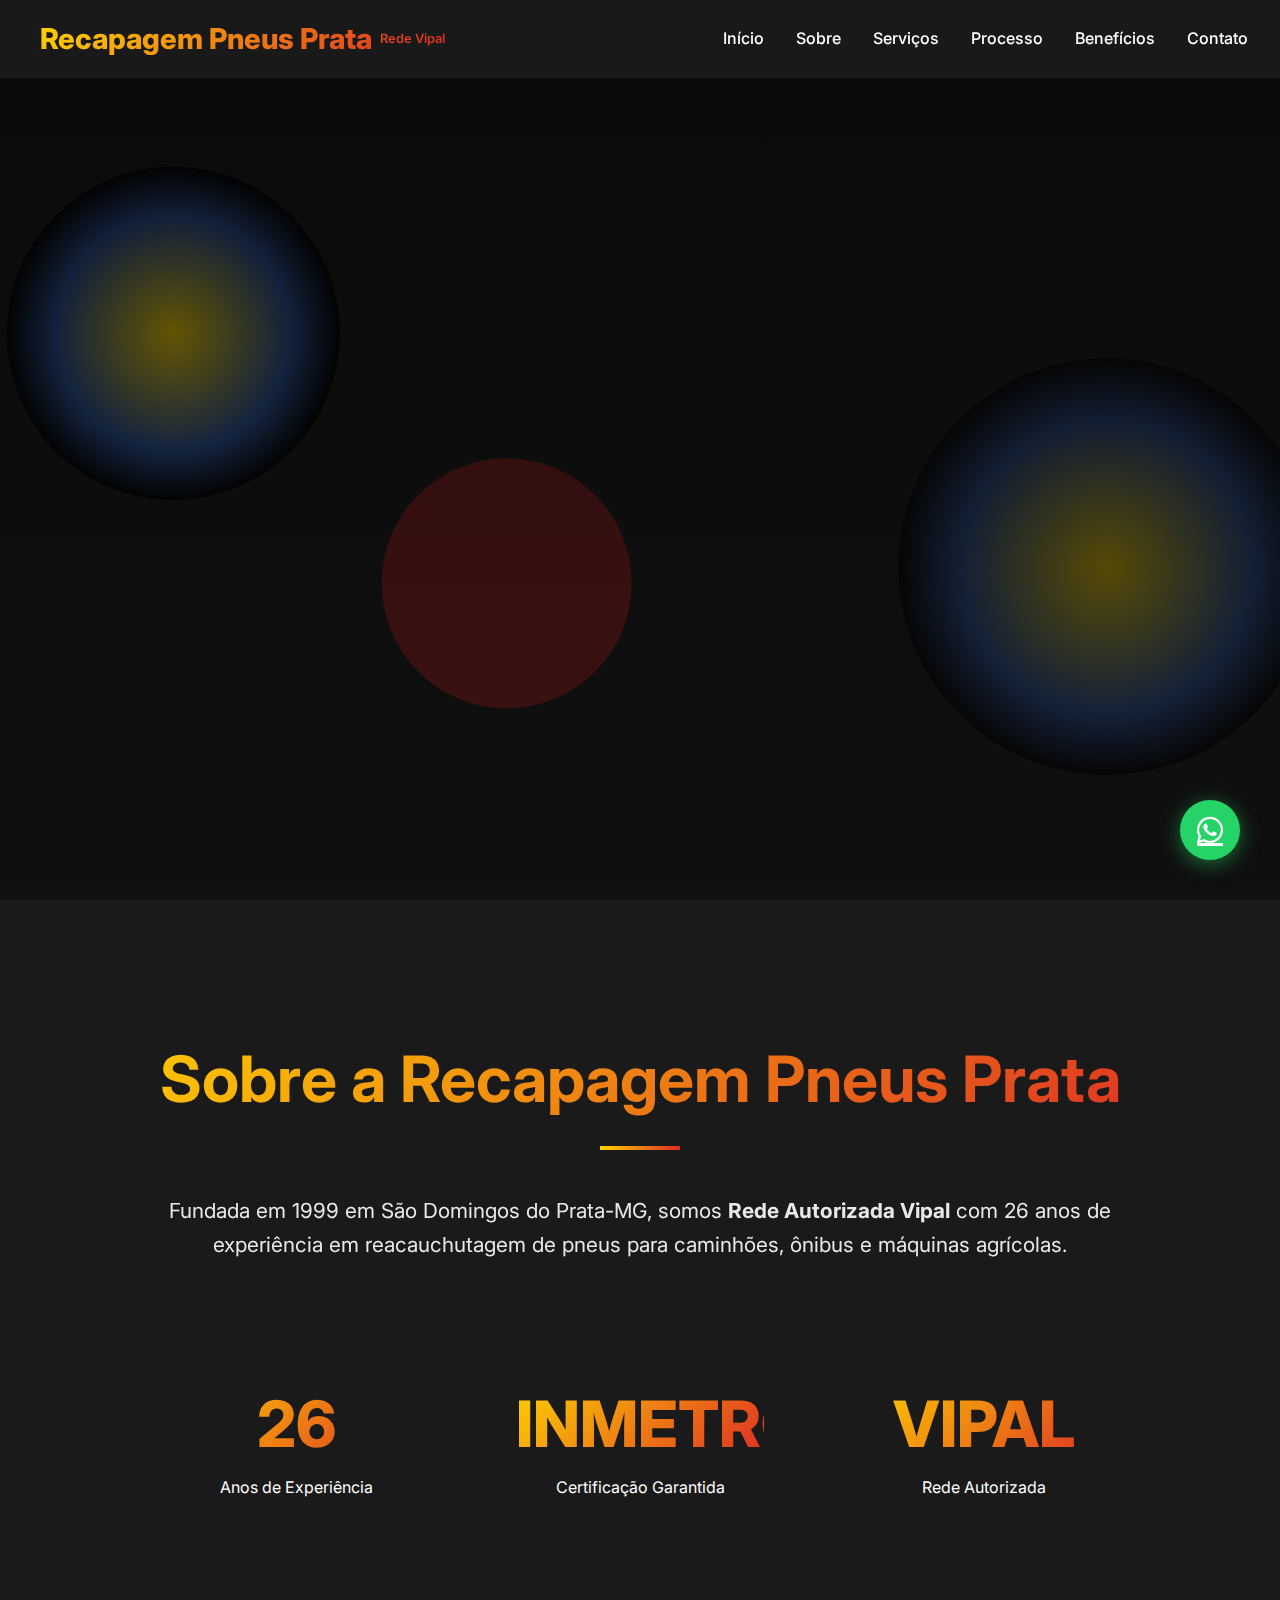
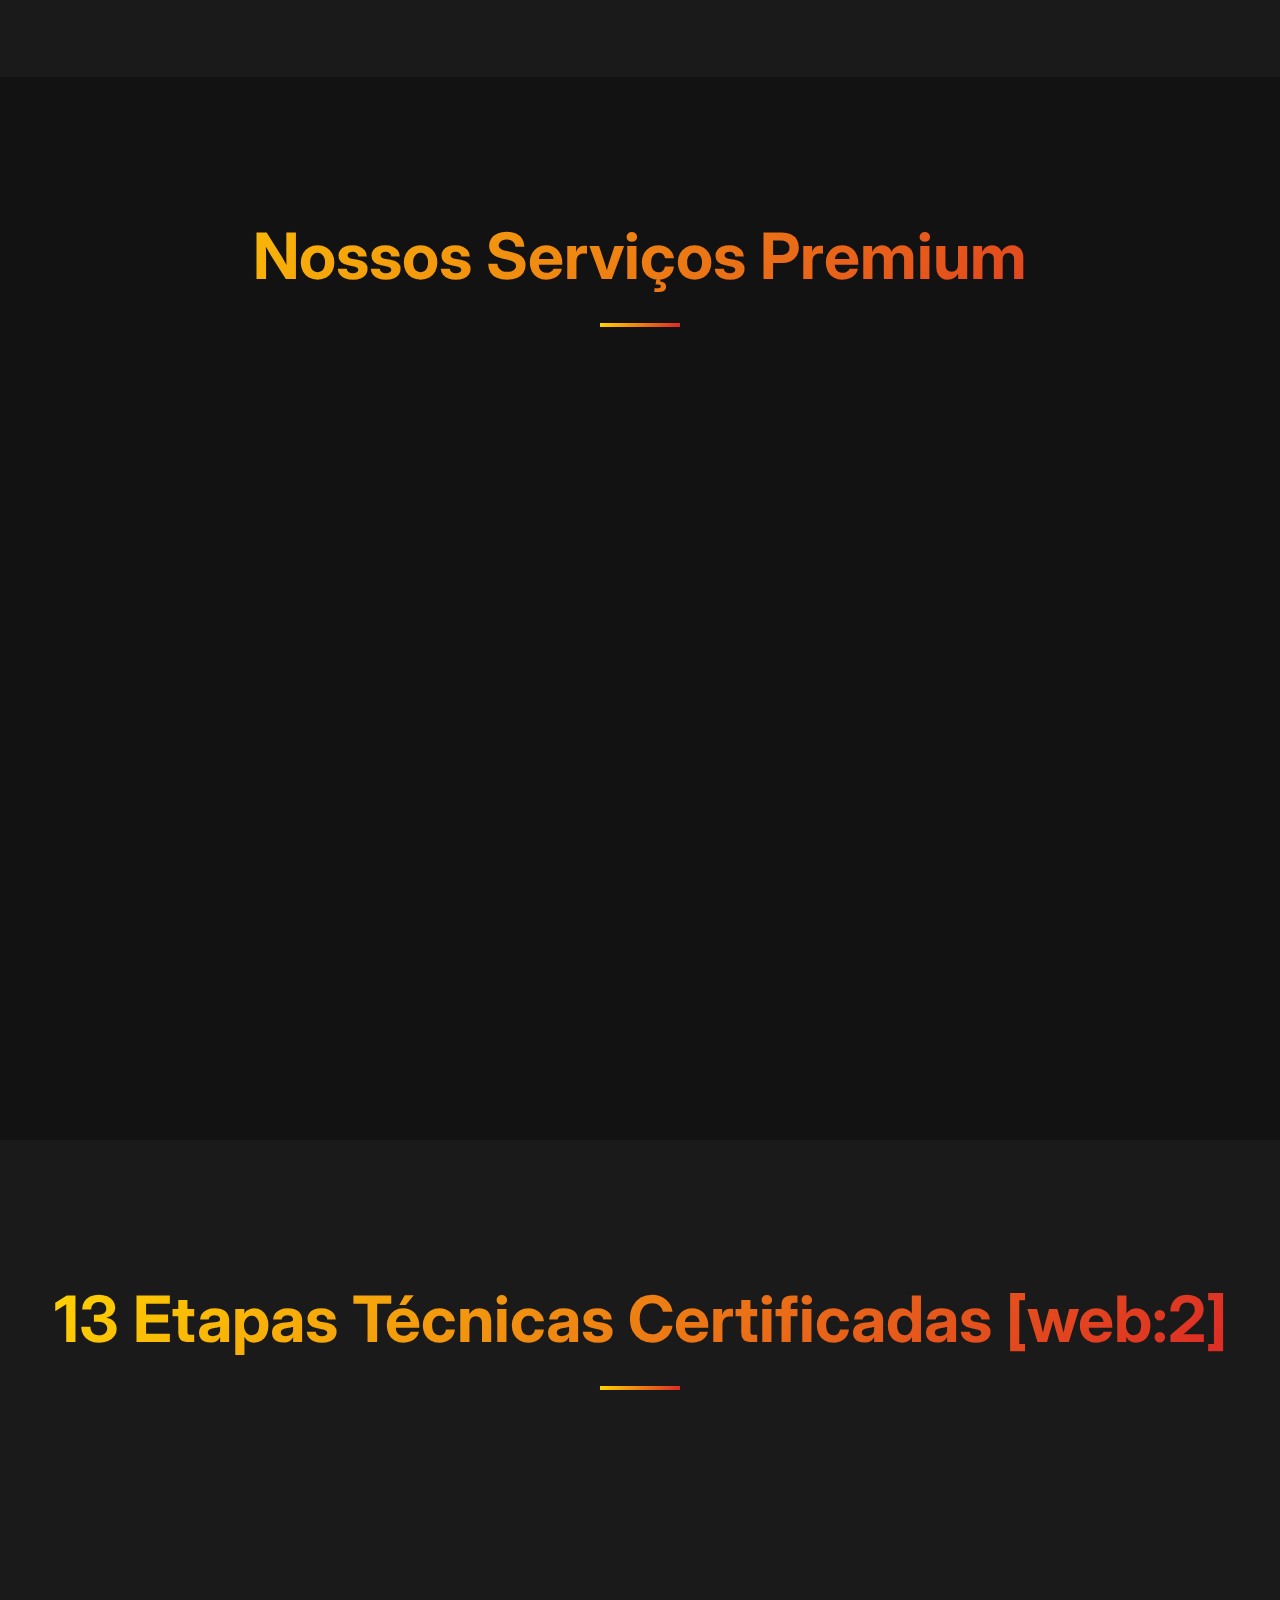
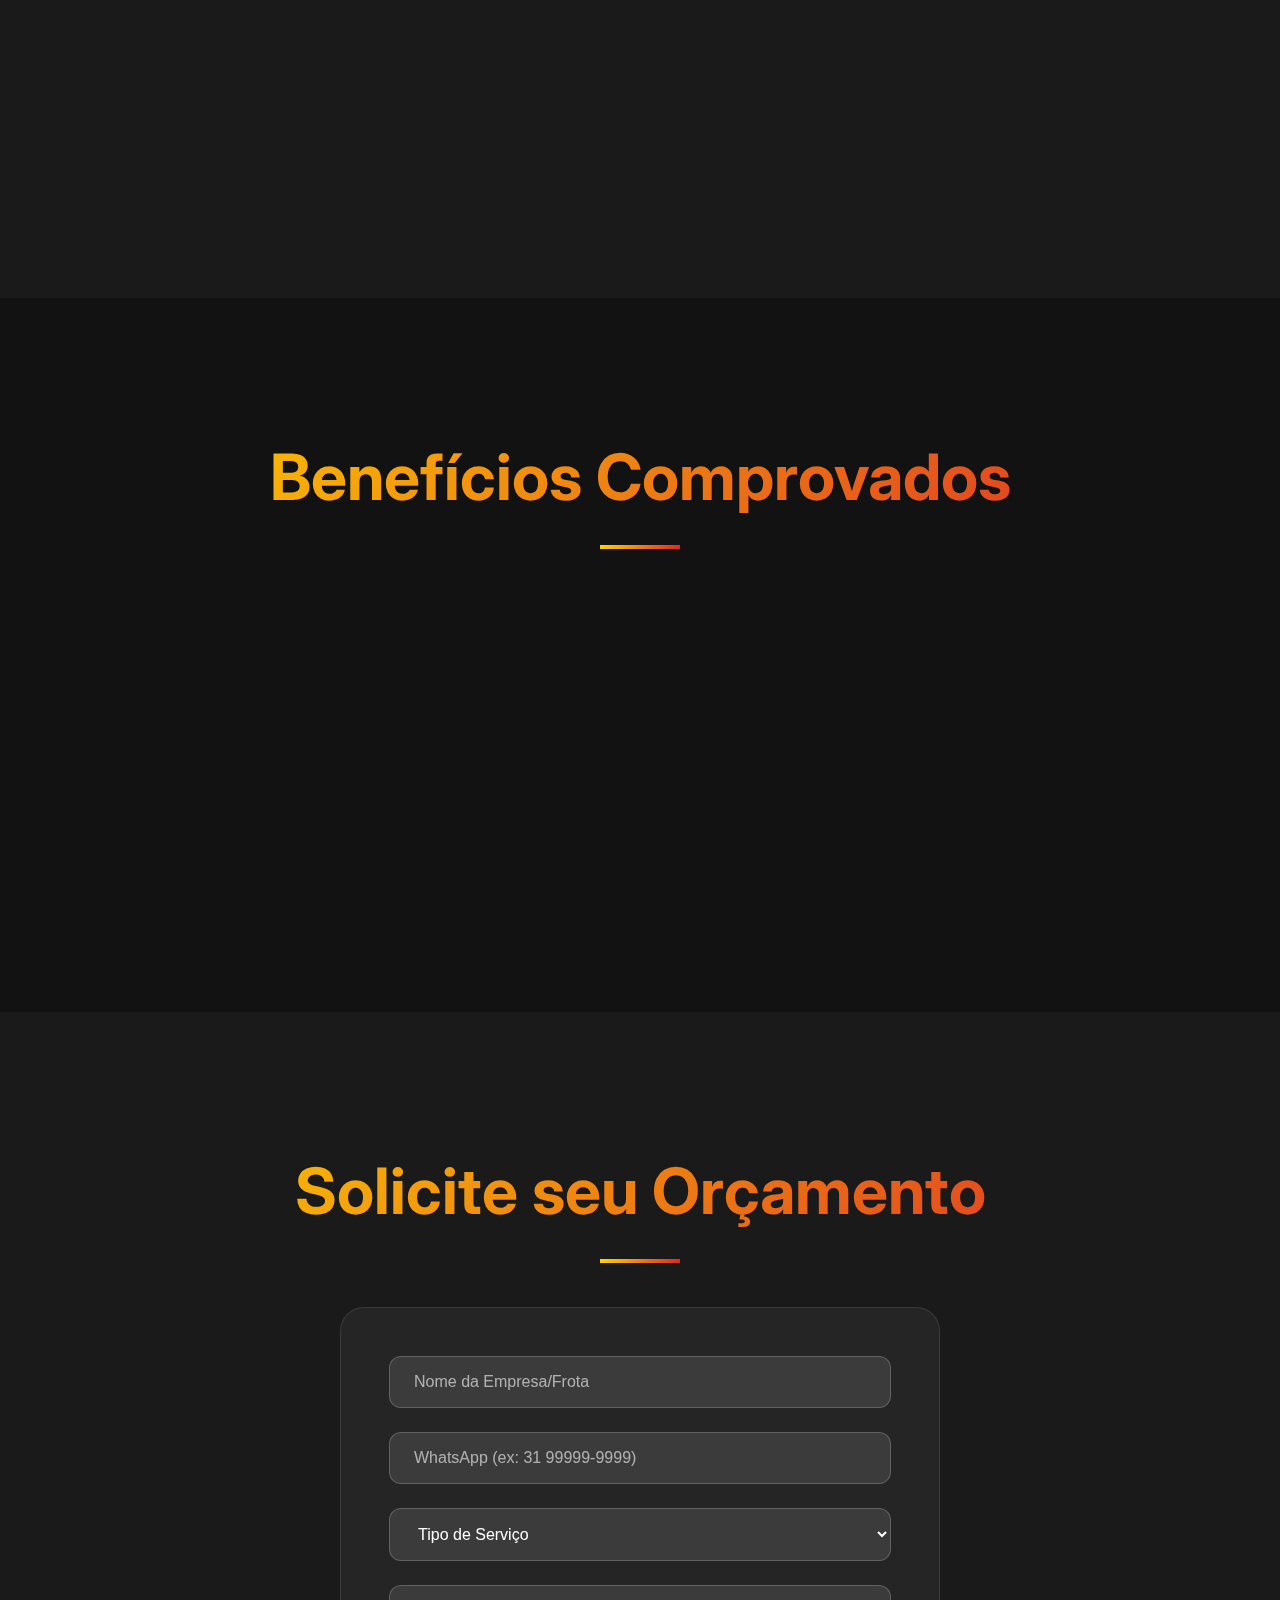
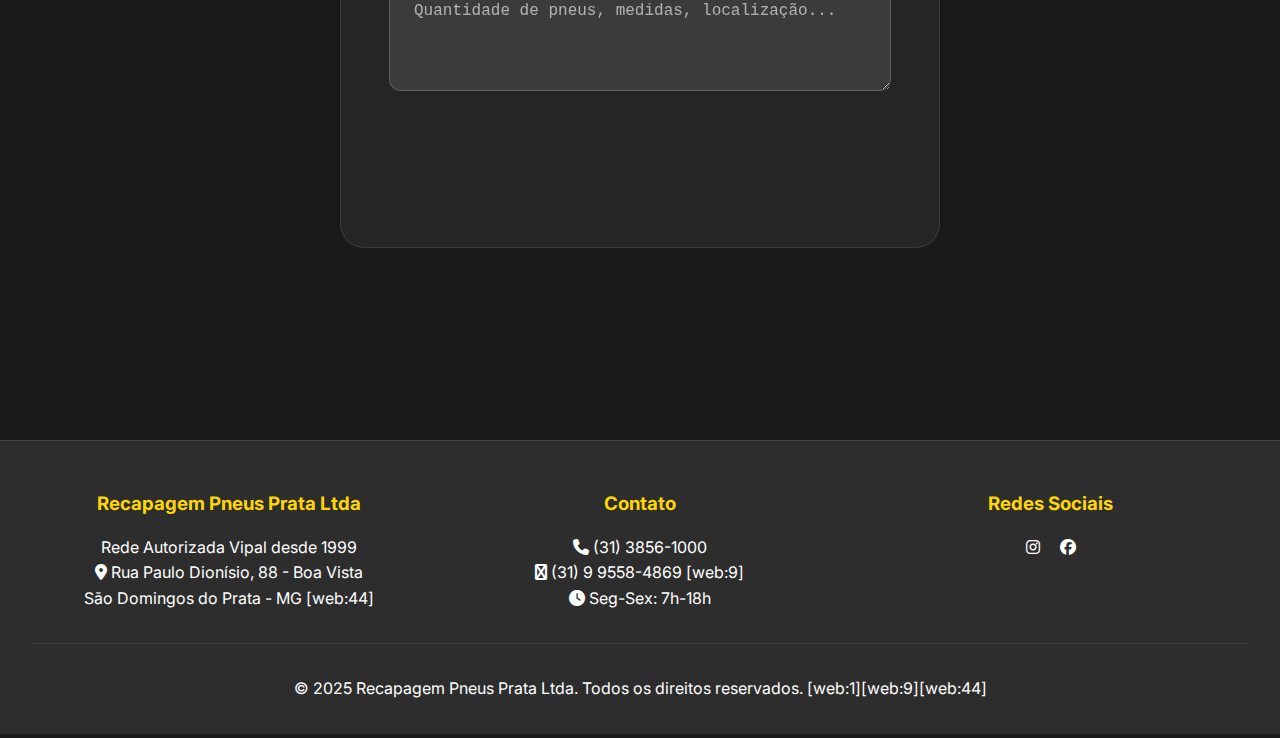
<file: teste3.html>
<!DOCTYPE html>
<html lang="pt-BR">
<head>
    <meta charset="UTF-8">
    <meta name="viewport" content="width=device-width, initial-scale=1.0">
    <title>Recapagem Pneus Prata Ltda | Excelência em Recauchutagem</title>
    <meta name="description" content="Rede Autorizada Vipal. 26 anos de experiência em recapagem de pneus para caminhões, ônibus e máquinas. Economia de até 60% com qualidade INMETRO.">
    <link href="https://fonts.googleapis.com/css2?family=Inter:wght@300;400;500;600;700;800&display=swap" rel="stylesheet">
    <link rel="stylesheet" href="https://cdnjs.cloudflare.com/ajax/libs/font-awesome/6.4.0/css/all.min.css">
    <style>
        :root {
            --primary-black: #1a1a1a;
            --primary-silver: #c0c0c0;
            --accent-gold: #ffd700;
            --accent-red: #dc2626;
            --white: #ffffff;
            --dark-gray: #2d2d2d;
            --light-gray: #f8f9fa;
        }

        * { margin: 0; padding: 0; box-sizing: border-box; }
        html { scroll-behavior: smooth; }
        body { 
            font-family: 'Inter', sans-serif; 
            line-height: 1.6; 
            overflow-x: hidden;
            background: var(--primary-black);
            color: var(--white);
        }

        /* Header */
        header { 
            position: fixed; 
            top: 0; 
            width: 100%; 
            background: rgba(26,26,26,0.95);
            backdrop-filter: blur(20px);
            z-index: 1000; 
            transition: all 0.3s ease;
        }
        .nav-container { 
            max-width: 1400px; 
            margin: 0 auto; 
            padding: 1rem 2rem; 
            display: flex; 
            justify-content: space-between; 
            align-items: center; 
        }
        .logo { 
            font-size: 1.8rem; 
            font-weight: 800; 
            background: linear-gradient(135deg, var(--accent-gold), var(--accent-red));
            -webkit-background-clip: text;
            -webkit-text-fill-color: transparent;
            display: flex; align-items: center; gap: 0.5rem;
        }
        .nav-links { display: flex; list-style: none; gap: 2rem; }
        .nav-links a { 
            color: var(--white); 
            text-decoration: none; 
            font-weight: 500; 
            transition: all 0.3s ease; 
            position: relative;
        }
        .nav-links a::after {
            content: ''; position: absolute; bottom: -5px; left: 0; width: 0; height: 2px; background: var(--accent-gold); transition: width 0.3s ease;
        }
        .nav-links a:hover::after { width: 100%; }
        .mobile-menu { display: none; flex-direction: column; cursor: pointer; }
        .hamburger { width: 25px; height: 3px; background: var(--white); margin: 3px 0; transition: 0.3s; }

        /* Hero Section */
        .hero { 
            height: 100vh; 
            background: linear-gradient(rgba(0,0,0,0.6), rgba(0,0,0,0.4)), 
                        url('data:image/svg+xml,<svg xmlns="http://www.w3.org/2000/svg" viewBox="0 0 1920 1080"><defs><radialGradient id="tire" cx="50%" cy="50%"><stop offset="0%" stop-color="%23ffd700"/><stop offset="70%" stop-color="%232a5298"/><stop offset="100%" stop-color="%23000"/></radialGradient></defs><rect width="1920" height="1080" fill="%231a1a1a"/><circle cx="400" cy="400" r="200" fill="url(%23tire)" opacity="0.8"/><circle cx="1520" cy="680" r="250" fill="url(%23tire)" opacity="0.6"/><circle cx="800" cy="700" r="150" fill="%23dc2626" opacity="0.4"/></svg>');
            background-size: cover; 
            background-position: center; 
            display: flex; 
            flex-direction: column; 
            justify-content: center; 
            align-items: center; 
            text-align: center; 
            padding: 0 2rem;
            position: relative;
        }
        .hero h1 { 
            font-size: clamp(3rem, 8vw, 6rem); 
            font-weight: 800; 
            margin-bottom: 1.5rem; 
            opacity: 0; 
            transform: translateY(50px); 
            animation: heroTitle 1.2s 0.3s forwards;
        }
        .hero-subtitle { 
            font-size: clamp(1.2rem, 3vw, 1.8rem); 
            max-width: 600px; 
            margin-bottom: 3rem; 
            opacity: 0; 
            transform: translateY(30px); 
            animation: heroSubtitle 1.2s 0.6s forwards;
        }
        .cta-button { 
            background: linear-gradient(135deg, var(--accent-gold), var(--accent-red)); 
            color: var(--primary-black); 
            padding: 1.2rem 3rem; 
            border: none; 
            border-radius: 50px; 
            font-size: 1.2rem; 
            font-weight: 700; 
            cursor: pointer; 
            transition: all 0.4s cubic-bezier(0.175, 0.885, 0.32, 1.275);
            opacity: 0; 
            transform: scale(0.9) translateY(20px); 
            animation: heroCTA 1.2s 1s forwards;
            box-shadow: 0 20px 40px rgba(255,215,0,0.3);
        }
        .cta-button:hover { 
            transform: scale(1.05) translateY(-5px); 
            box-shadow: 0 30px 60px rgba(255,215,0,0.4);
        }

        /* Sections */
        section { padding: 8rem 2rem; max-width: 1400px; margin: 0 auto; }
        h2 { 
            font-size: clamp(2.5rem, 5vw, 4rem); 
            text-align: center; 
            margin-bottom: 4rem; 
            font-weight: 700;
            background: linear-gradient(135deg, var(--accent-gold), var(--accent-red));
            -webkit-background-clip: text;
            -webkit-text-fill-color: transparent;
            position: relative;
        }
        h2::after {
            content: ''; position: absolute; bottom: -20px; left: 50%; transform: translateX(-50%); width: 80px; height: 4px; background: linear-gradient(135deg, var(--accent-gold), var(--accent-red));
        }

        /* Cards Grid */
        .cards-grid { 
            display: grid; 
            grid-template-columns: repeat(auto-fit, minmax(350px, 1fr)); 
            gap: 2rem; 
            margin-top: 4rem;
        }
        .card { 
            background: rgba(255,255,255,0.05); 
            backdrop-filter: blur(20px); 
            border: 1px solid rgba(255,255,255,0.1); 
            border-radius: 24px; 
            padding: 3rem 2rem; 
            text-align: center; 
            transition: all 0.5s cubic-bezier(0.175, 0.885, 0.32, 1.275);
            opacity: 0; 
            transform: translateY(50px);
        }
        .card:hover { 
            transform: translateY(-20px) scale(1.02); 
            background: rgba(255,255,255,0.1); 
            box-shadow: 0 40px 80px rgba(0,0,0,0.4);
        }
        .card i { 
            font-size: 4rem; 
            background: linear-gradient(135deg, var(--accent-gold), var(--accent-red)); 
            -webkit-background-clip: text; 
            -webkit-text-fill-color: transparent; 
            margin-bottom: 1.5rem;
        }
        .card h3 { font-size: 1.5rem; font-weight: 700; margin-bottom: 1rem; color: var(--white); }

        /* Process Steps */
        .process-container { 
            display: flex; 
            flex-direction: column; 
            gap: 3rem; 
            max-width: 1000px; 
            margin: 0 auto;
        }
        .process-step { 
            display: flex; 
            align-items: center; 
            gap: 3rem; 
            opacity: 0; 
            transform: translateX(-50px); 
            transition: all 0.8s ease;
        }
        .process-step.animate { transform: translateX(0); opacity: 1; }
        .process-step:nth-child(even) { flex-direction: row-reverse; }
        .process-step:nth-child(even) .step-content { text-align: right; }
        .step-number { 
            width: 80px; 
            height: 80px; 
            border-radius: 50%; 
            background: linear-gradient(135deg, var(--accent-gold), var(--accent-red)); 
            display: flex; 
            align-items: center; 
            justify-content: center; 
            font-size: 2rem; 
            font-weight: 800; 
            color: var(--primary-black);
        }

        /* Stats */
        .stats-grid { 
            display: grid; 
            grid-template-columns: repeat(auto-fit, minmax(250px, 1fr)); 
            gap: 2rem; 
            margin-top: 4rem;
        }
        .stat-card { 
            text-align: center; 
            padding: 3rem 2rem;
        }
        .stat-number { 
            font-size: 4rem; 
            font-weight: 800; 
            background: linear-gradient(135deg, var(--accent-gold), var(--accent-red));
            -webkit-background-clip: text;
            -webkit-text-fill-color: transparent;
            display: block;
        }

        /* Testimonials */
        .testimonial { 
            background: rgba(255,255,255,0.05); 
            padding: 2.5rem; 
            border-radius: 20px; 
            margin-bottom: 2rem; 
            border-right: 5px solid var(--accent-gold);
        }
        .stars { color: var(--accent-gold); font-size: 1.2rem; margin-bottom: 1rem; }

        /* Contact Form */
        .contact-form { 
            max-width: 600px; 
            margin: 4rem auto; 
            background: rgba(255,255,255,0.05); 
            backdrop-filter: blur(20px); 
            padding: 3rem; 
            border-radius: 24px; 
            border: 1px solid rgba(255,255,255,0.1);
        }
        .form-group { margin-bottom: 1.5rem; }
        .form-group input, .form-group select, .form-group textarea { 
            width: 100%; 
            padding: 1rem 1.5rem; 
            background: rgba(255,255,255,0.1); 
            border: 1px solid rgba(255,255,255,0.2); 
            border-radius: 12px; 
            color: var(--white); 
            font-size: 1rem; 
            transition: all 0.3s ease;
        }
        .form-group input:focus, .form-group select:focus, .form-group textarea:focus {
            outline: none; 
            border-color: var(--accent-gold); 
            box-shadow: 0 0 0 3px rgba(255,215,0,0.1);
        }
        .form-group input::placeholder, .form-group textarea::placeholder { color: rgba(255,255,255,0.6); }

        /* WhatsApp Button */
        .whatsapp-float { 
            position: fixed; 
            width: 60px; 
            height: 60px; 
            bottom: 40px; 
            right: 40px; 
            background: #25D366; 
            color: #FFF; 
            border-radius: 50px; 
            text-align: center; 
            font-size: 30px; 
            box-shadow: 0 4px 20px rgba(37,211,102,0.5); 
            z-index: 1000; 
            transition: all 0.3s ease; 
            display: flex; 
            align-items: center; 
            justify-content: center;
        }
        .whatsapp-float:hover { transform: scale(1.1); }

        /* Footer */
        footer { 
            background: var(--dark-gray); 
            padding: 3rem 2rem 2rem; 
            text-align: center; 
            border-top: 1px solid rgba(255,255,255,0.1);
        }
        .footer-content { max-width: 1200px; margin: 0 auto; display: grid; grid-template-columns: repeat(auto-fit, minmax(250px, 1fr)); gap: 2rem; margin-bottom: 2rem; }
        .footer-section h3 { color: var(--accent-gold); margin-bottom: 1rem; }

        /* Animations */
        @keyframes heroTitle { to { opacity: 1; transform: translateY(0); } }
        @keyframes heroSubtitle { to { opacity: 1; transform: translateY(0); } }
        @keyframes heroCTA { to { opacity: 1; transform: scale(1) translateY(0); } }

        /* Responsive */
        @media (max-width: 768px) {
            .nav-links { display: none; }
            .mobile-menu { display: flex; }
            .process-step { flex-direction: column !important; text-align: center !important; }
            .whatsapp-float { bottom: 20px; right: 20px; }
        }
    </style>
</head>
<body>
    <!-- Header -->
    <header>
        <nav class="nav-container">
            <div class="logo">
                <i class="fas fa-tire"></i>
                Recapagem Pneus Prata
                <span style="font-size: 0.8rem; font-weight: 600; color: var(--accent-gold);">Rede Vipal</span>
            </div>
            <ul class="nav-links">
                <li><a href="#home">Início</a></li>
                <li><a href="#sobre">Sobre</a></li>
                <li><a href="#servicos">Serviços</a></li>
                <li><a href="#processo">Processo</a></li>
                <li><a href="#beneficios">Benefícios</a></li>
                <li><a href="#contato">Contato</a></li>
            </ul>
            <div class="mobile-menu">
                <span class="hamburger"></span>
                <span class="hamburger"></span>
                <span class="hamburger"></span>
            </div>
        </nav>
    </header>

    <!-- Hero -->
    <section id="home" class="hero">
        <h1>26 Anos de Excelência em Recapagem</h1>
        <p class="hero-subtitle">Rede Autorizada Vipal | Economia até 60% | Qualidade INMETRO | Segurança Garantida para sua Frota [web:9][web:44]</p>
        <button class="cta-button" onclick="document.getElementById('contato').scrollIntoView({behavior: 'smooth'})">
            <i class="fas fa-rocket"></i> Solicitar Orçamento Gratuito
        </button>
    </section>

    <!-- Sobre -->
    <section id="sobre">
        <h2>Sobre a Recapagem Pneus Prata</h2>
        <div style="max-width: 1000px; margin: 0 auto; text-align: center;">
            <p style="font-size: 1.3rem; margin-bottom: 3rem; opacity: 0.9;">
                Fundada em 1999 em São Domingos do Prata-MG, somos <strong>Rede Autorizada Vipal</strong> 
                com 26 anos de experiência em reacauchutagem de pneus para caminhões, ônibus e máquinas agrícolas.
            </p>
            <div class="stats-grid">
                <div class="stat-card">
                    <span class="stat-number">26</span>
                    <p>Anos de Experiência</p>
                </div>
                <div class="stat-card">
                    <span class="stat-number">INMETRO</span>
                    <p>Certificação Garantida</p>
                </div>
                <div class="stat-card">
                    <span class="stat-number">VIPAL</span>
                    <p>Rede Autorizada</p>
                </div>
            </div>
        </div>
    </section>

    <!-- Serviços -->
    <section id="servicos" style="background: rgba(0,0,0,0.3);">
        <h2>Nossos Serviços Premium</h2>
        <div class="cards-grid">
            <div class="card">
                <i class="fas fa-fire"></i>
                <h3>Recapagem a Frio</h3>
                <p>Tecnologia Vipal em autoclave 115°C. Bandas pré-moldadas para máxima aderência e quilometragem [web:3].</p>
            </div>
            <div class="card">
                <i class="fas fa-tools"></i>
                <h3>Consertos Especiais</h3>
                <p>Reparos estruturais profundos. Reconstrução de carcaças para 3+ recapes [web:2].</p>
            </div>
            <div class="card">
                <i class="fas fa-shipping-fast"></i>
                <h3>Coleta e Entrega</h3>
                <p>Serviço completo porta a porta. Gestão inteligente de frotas [web:3].</p>
            </div>
            <div class="card">
                <i class="fas fa-balance-scale"></i>
                <h3>Balanceamento</h3>
                <p>Precisão total para rodagem suave e segurança máxima.</p>
            </div>
        </div>
    </section>

    <!-- Processo -->
    <section id="processo">
        <h2>13 Etapas Técnicas Certificadas [web:2]</h2>
        <div class="process-container">
            <div class="process-step">
                <div class="step-number">1</div>
                <div class="step-content">
                    <h3>Inspeção Inicial</h3>
                    <p>Avaliação estrutural com raio-X digital da carcaça [web:2].</p>
                </div>
            </div>
            <div class="process-step">
                <div class="step-number">2</div>
                <div class="step-content">
                    <h3>Raspagem CNC</h3>
                    <p>Remoção precisa da borracha velha com máquinas automatizadas [web:2].</p>
                </div>
            </div>
            <div class="process-step">
                <div class="step-number">3</div>
                <div class="step-content">
                    <h3>Vulcanização 115°C</h3>
                    <p>Cura em autoclave com controle INMETRO [web:3].</p>
                </div>
            </div>
        </div>
    </section>

    <!-- Benefícios -->
    <section id="beneficios" style="background: rgba(0,0,0,0.3);">
        <h2>Benefícios Comprovados</h2>
        <div class="cards-grid">
            <div class="card">
                <i class="fas fa-dollar-sign"></i>
                <h3>Economia 60%</h3>
                <p>Menor custo vs pneu zero. ROI imediato para frotas [web:45][web:47].</p>
            </div>
            <div class="card">
                <i class="fas fa-leaf"></i>
                <h3>Sustentabilidade</h3>
                <p>Reduz 80% resíduos em aterros sanitários [web:45].</p>
            </div>
            <div class="card">
                <i class="fas fa-shield-alt"></i>
                <h3>Segurança Total</h3>
                <p>Testes rigorosos INMETRO. Zero acidentes por falha estrutural.</p>
            </div>
        </div>
    </section>

    <!-- Contato -->
    <section id="contato">
        <h2>Solicite seu Orçamento</h2>
        <form class="contact-form" id="contactForm">
            <div class="form-group">
                <input type="text" placeholder="Nome da Empresa/Frota" required>
            </div>
            <div class="form-group">
                <input type="tel" placeholder="WhatsApp (ex: 31 99999-9999)" required>
            </div>
            <div class="form-group">
                <select required>
                    <option value="">Tipo de Serviço</option>
                    <option>Recapagem Caminhão</option>
                    <option>Recapagem Ônibus</option>
                    <option>Consertos Especiais</option>
                    <option>Gestão de Frota</option>
                </select>
            </div>
            <div class="form-group">
                <textarea placeholder="Quantidade de pneus, medidas, localização..." rows="4" required></textarea>
            </div>
            <button type="submit" class="cta-button" style="width: 100%; margin-top: 1rem;">
                <i class="fab fa-whatsapp"></i> Receber Orçamento em 15min
            </button>
        </form>
    </section>

    <!-- WhatsApp Float -->
    <a href="https://wa.me/5531995584869?text=Olá! Gostaria de um orçamento para recapagem de pneus" class="whatsapp-float" target="_blank">
        <i class="fab fa-whatsapp"></i>
    </a>

    <!-- Footer -->
    <footer>
        <div class="footer-content">
            <div class="footer-section">
                <h3>Recapagem Pneus Prata Ltda</h3>
                <p>Rede Autorizada Vipal desde 1999</p>
                <p><i class="fas fa-map-marker-alt"></i> Rua Paulo Dionísio, 88 - Boa Vista<br>São Domingos do Prata - MG [web:44]</p>
            </div>
            <div class="footer-section">
                <h3>Contato</h3>
                <p><i class="fas fa-phone"></i> (31) 3856-1000</p>
                <p><i class="fas fa-whatsapp"></i> (31) 9 9558-4869 [web:9]</p>
                <p><i class="fas fa-clock"></i> Seg-Sex: 7h-18h</p>
            </div>
            <div class="footer-section">
                <h3>Redes Sociais</h3>
                <p>
                    <a href="https://instagram.com/recapagempneusprata" style="color: var(--white); margin-right: 1rem;"><i class="fab fa-instagram"></i></a>
                    <a href="https://facebook.com/RecapagemPneusPrata" style="color: var(--white);"><i class="fab fa-facebook"></i></a>
                </p>
            </div>
        </div>
        <div style="border-top: 1px solid rgba(255,255,255,0.1); padding-top: 2rem; margin-top: 2rem;">
            <p>&copy; 2025 Recapagem Pneus Prata Ltda. Todos os direitos reservados. [web:1][web:9][web:44]</p>
        </div>
    </footer>

    <script>
        // Smooth scroll navigation
        document.querySelectorAll('a[href^="#"]').forEach(anchor => {
            anchor.addEventListener('click', function (e) {
                e.preventDefault();
                document.querySelector(this.getAttribute('href')).scrollIntoView({ behavior: 'smooth' });
            });
        });

        // Navbar scroll effect
        window.addEventListener('scroll', () => {
            document.querySelector('header').style.background = window.scrollY > 100 
                ? 'rgba(26,26,26,0.98)' : 'rgba(26,26,26,0.95)';
        });

        // Scroll animations
        const observerOptions = { threshold: 0.1, rootMargin: '0px 0px -50px 0px' };
        const observer = new IntersectionObserver((entries) => {
            entries.forEach(entry => {
                if (entry.isIntersecting) {
                    entry.target.style.opacity = '1';
                    entry.target.style.transform = 'translateY(0)';
                }
            });
        }, observerOptions);

        // Observe cards and process steps
        document.querySelectorAll('.card, .process-step').forEach(el => {
            el.style.transition = 'opacity 0.8s ease, transform 0.8s ease';
            observer.observe(el);
        });

        // Process steps animation
        const processObserver = new IntersectionObserver((entries) => {
            entries.forEach((entry, index) => {
                if (entry.isIntersecting) {
                    setTimeout(() => entry.target.classList.add('animate'), index * 200);
                }
            });
        }, { threshold: 0.3 });
        document.querySelectorAll('.process-step').forEach(el => processObserver.observe(el));

        // Form submission
        document.getElementById('contactForm').addEventListener('submit', (e) => {
            e.preventDefault();
            alert('✅ Orçamento solicitado! WhatsApp em 15 minutos: (31) 9 9558-4869');
        });

        // Parallax effect on hero
        window.addEventListener('scroll', () => {
            const scrolled = window.pageYOffset;
            const hero = document.querySelector('.hero');
            if (hero) hero.style.transform = `translateY(${scrolled * 0.5}px)`;
        });
    </script>
</body>
</html>
</file>
<file: style.css>
body{
    background-color: rgba(2, 2, 203, 0.964);
}

#titulo{
    color: white;
    text-align: center;
    font-size:  5rem;
    text-shadow: 5px 5px 5px black;
    margin-top: 10px;
}
#rodape{
    margin: auto;
    background-color: black;
    color: white;
    text-align: center;
    padding: 10px;
    position: fixed;
    bottom: 0;
    width: 100%;
    margin-left: 0;
    margin-right: -10;
}
</file>
